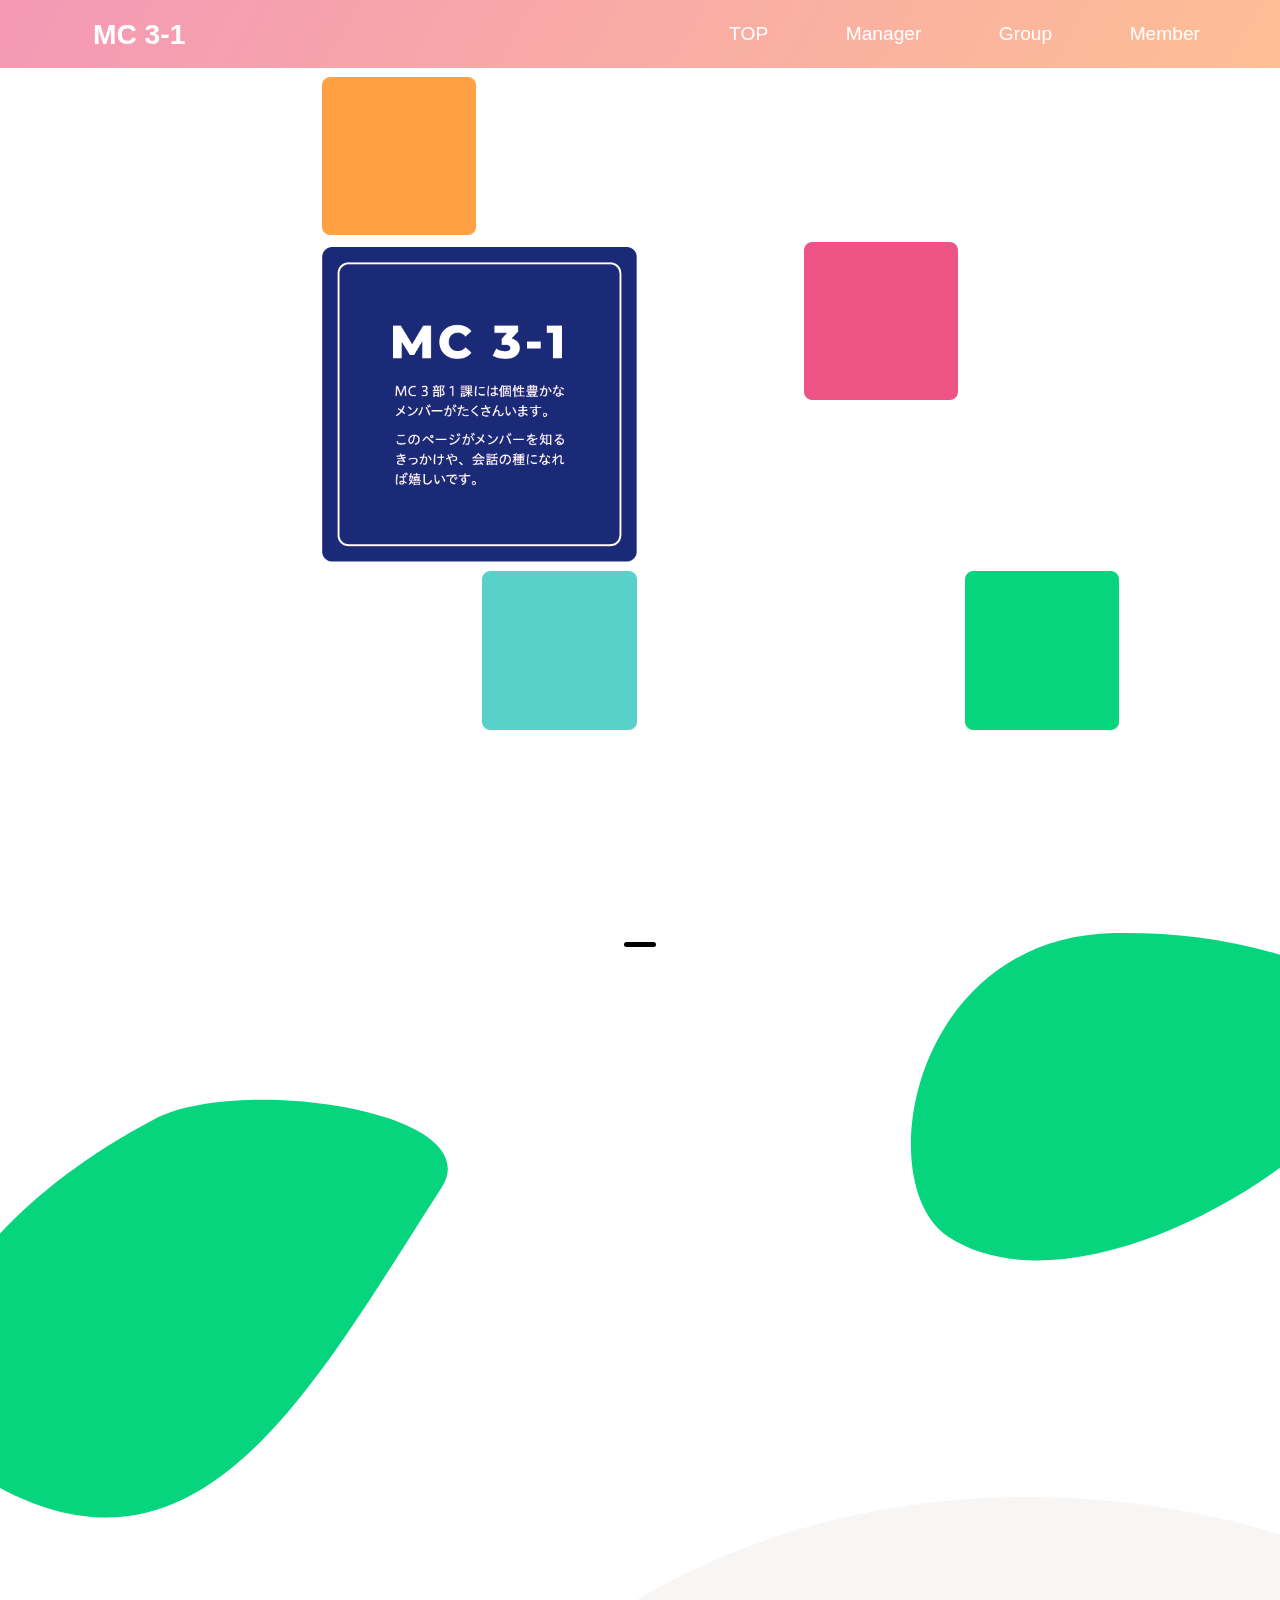
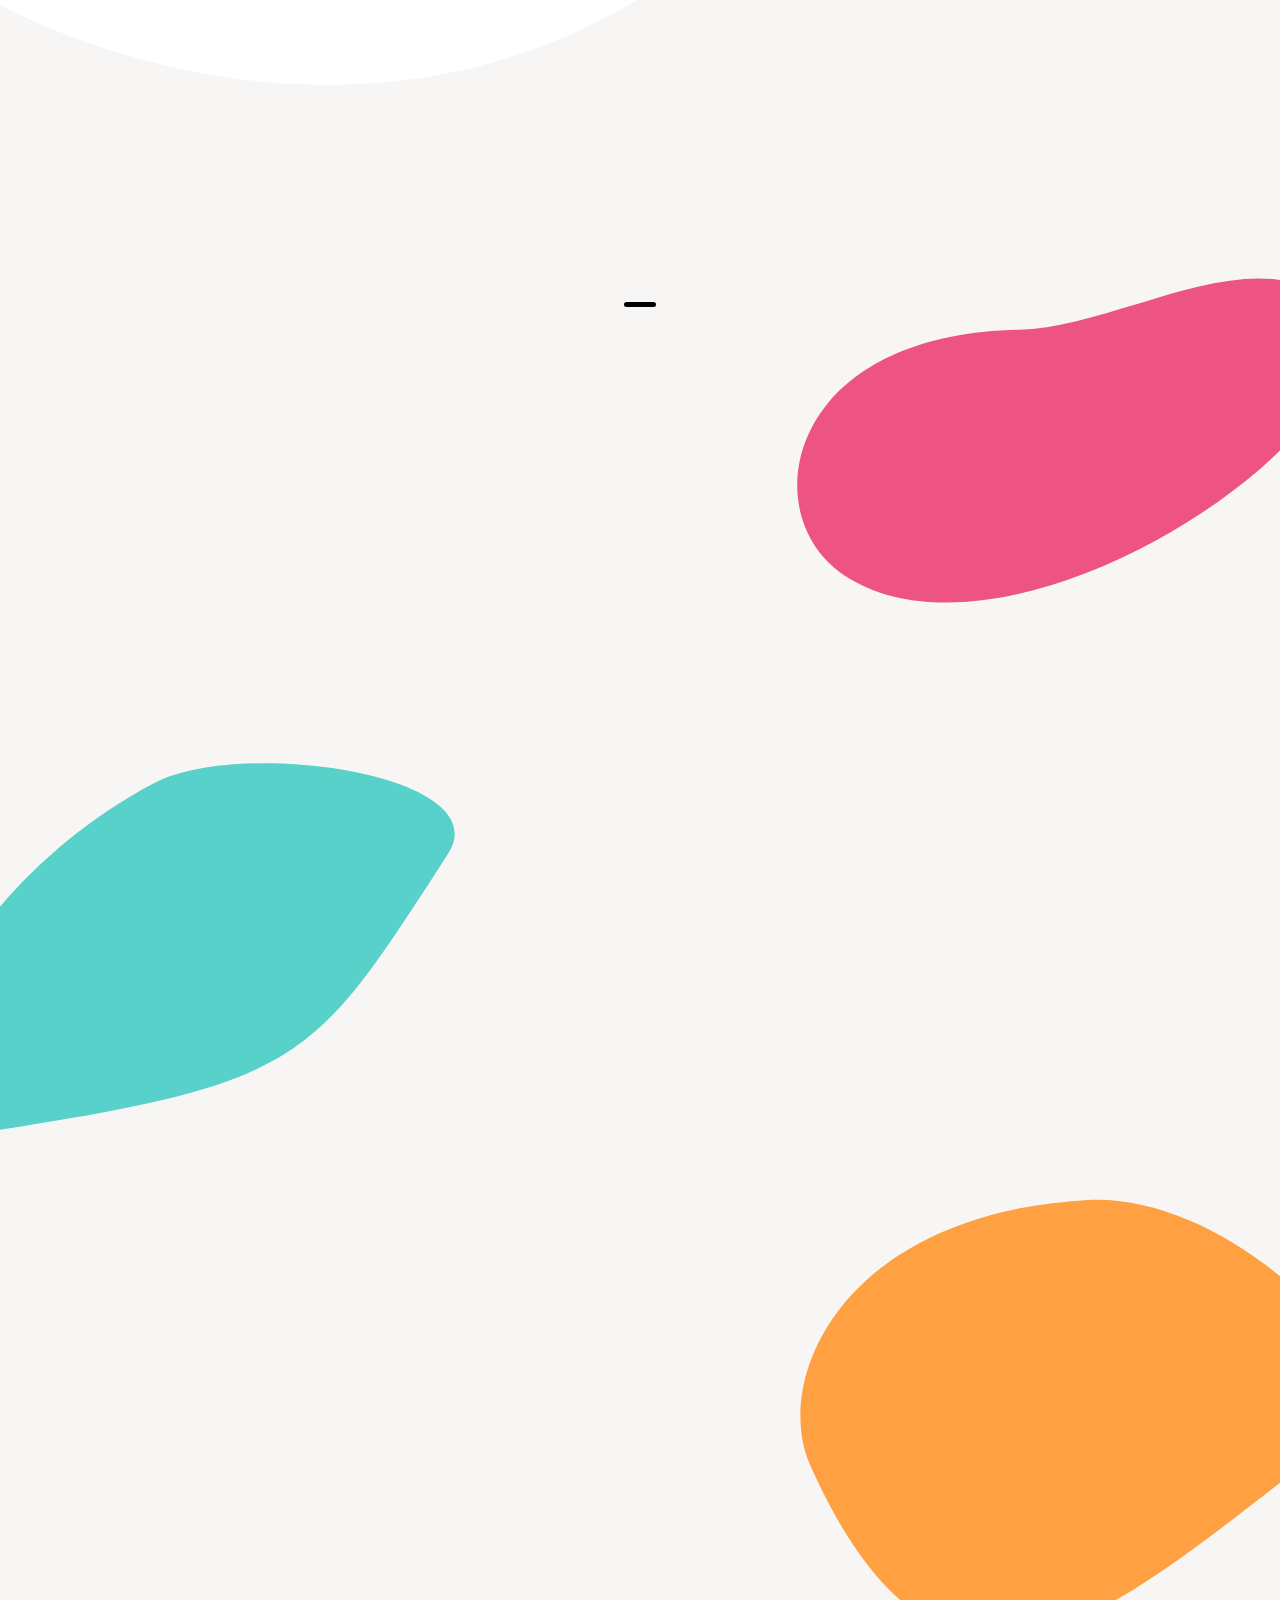
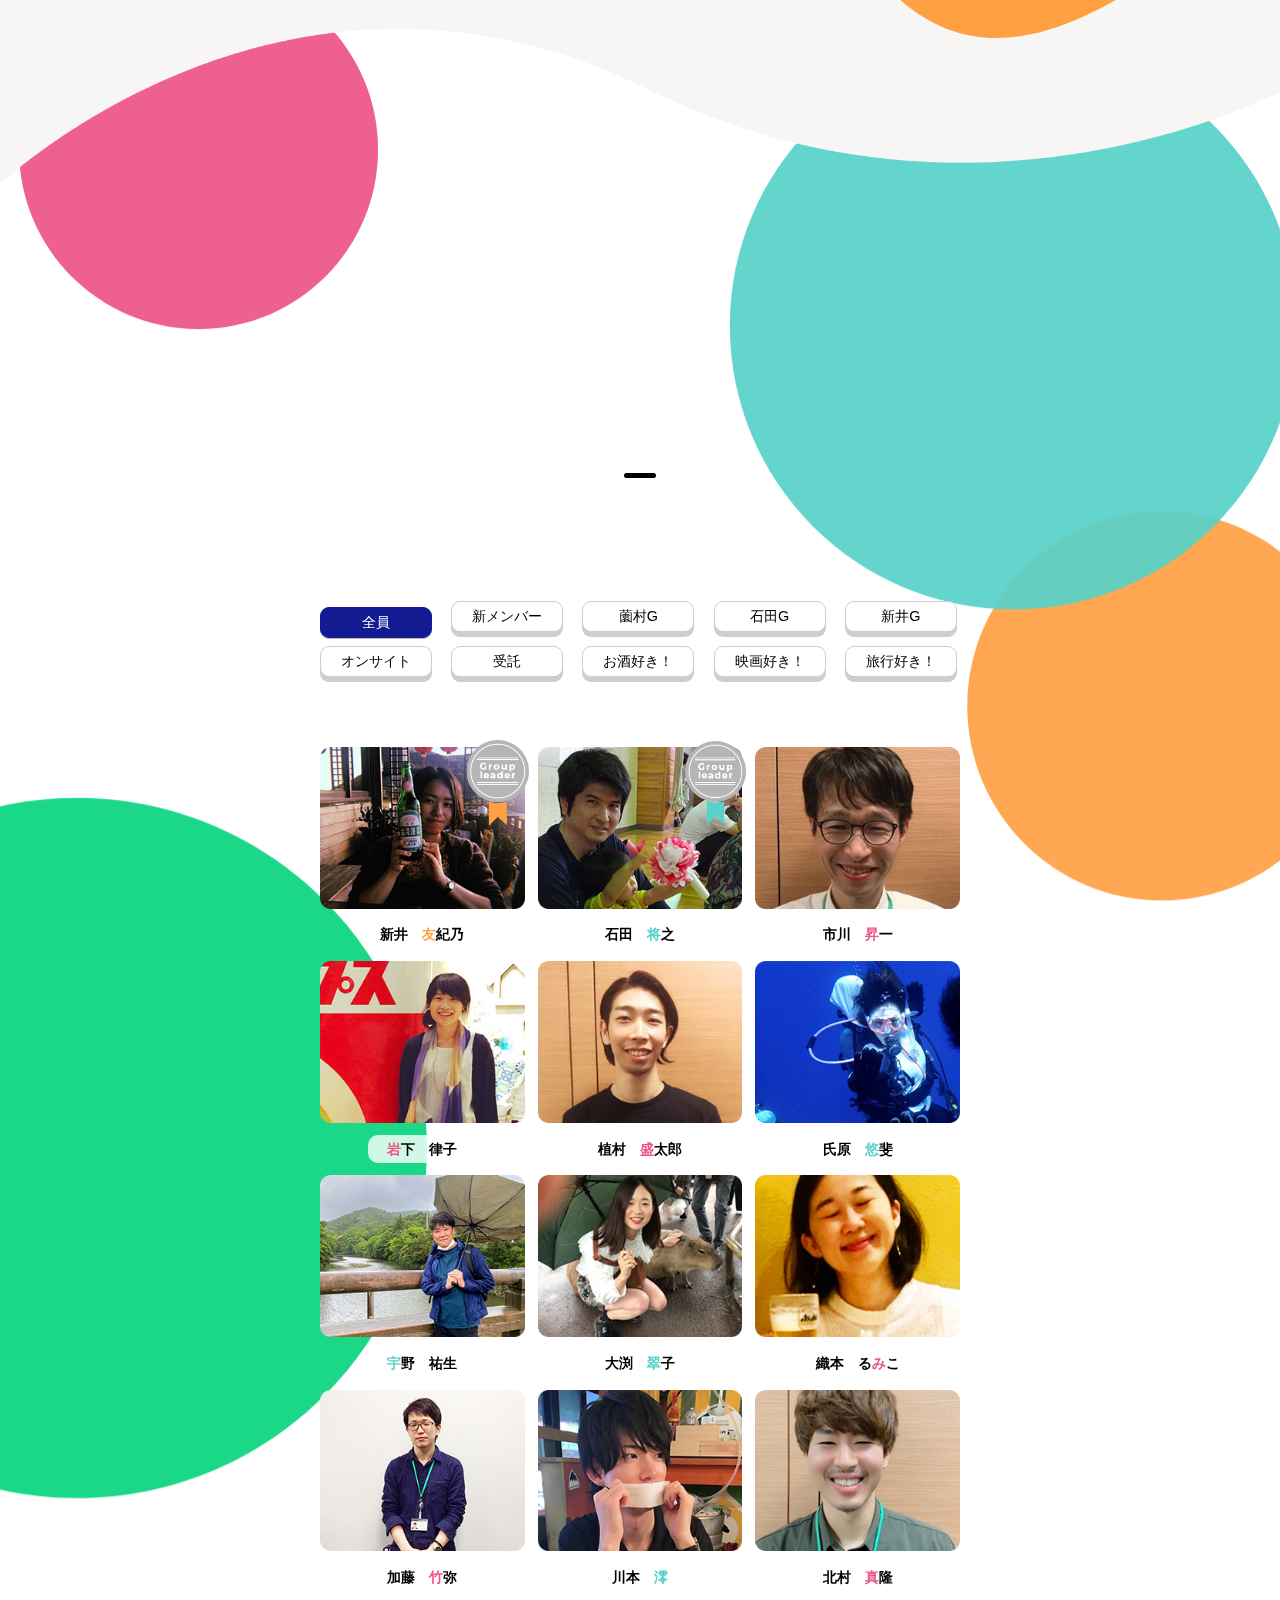
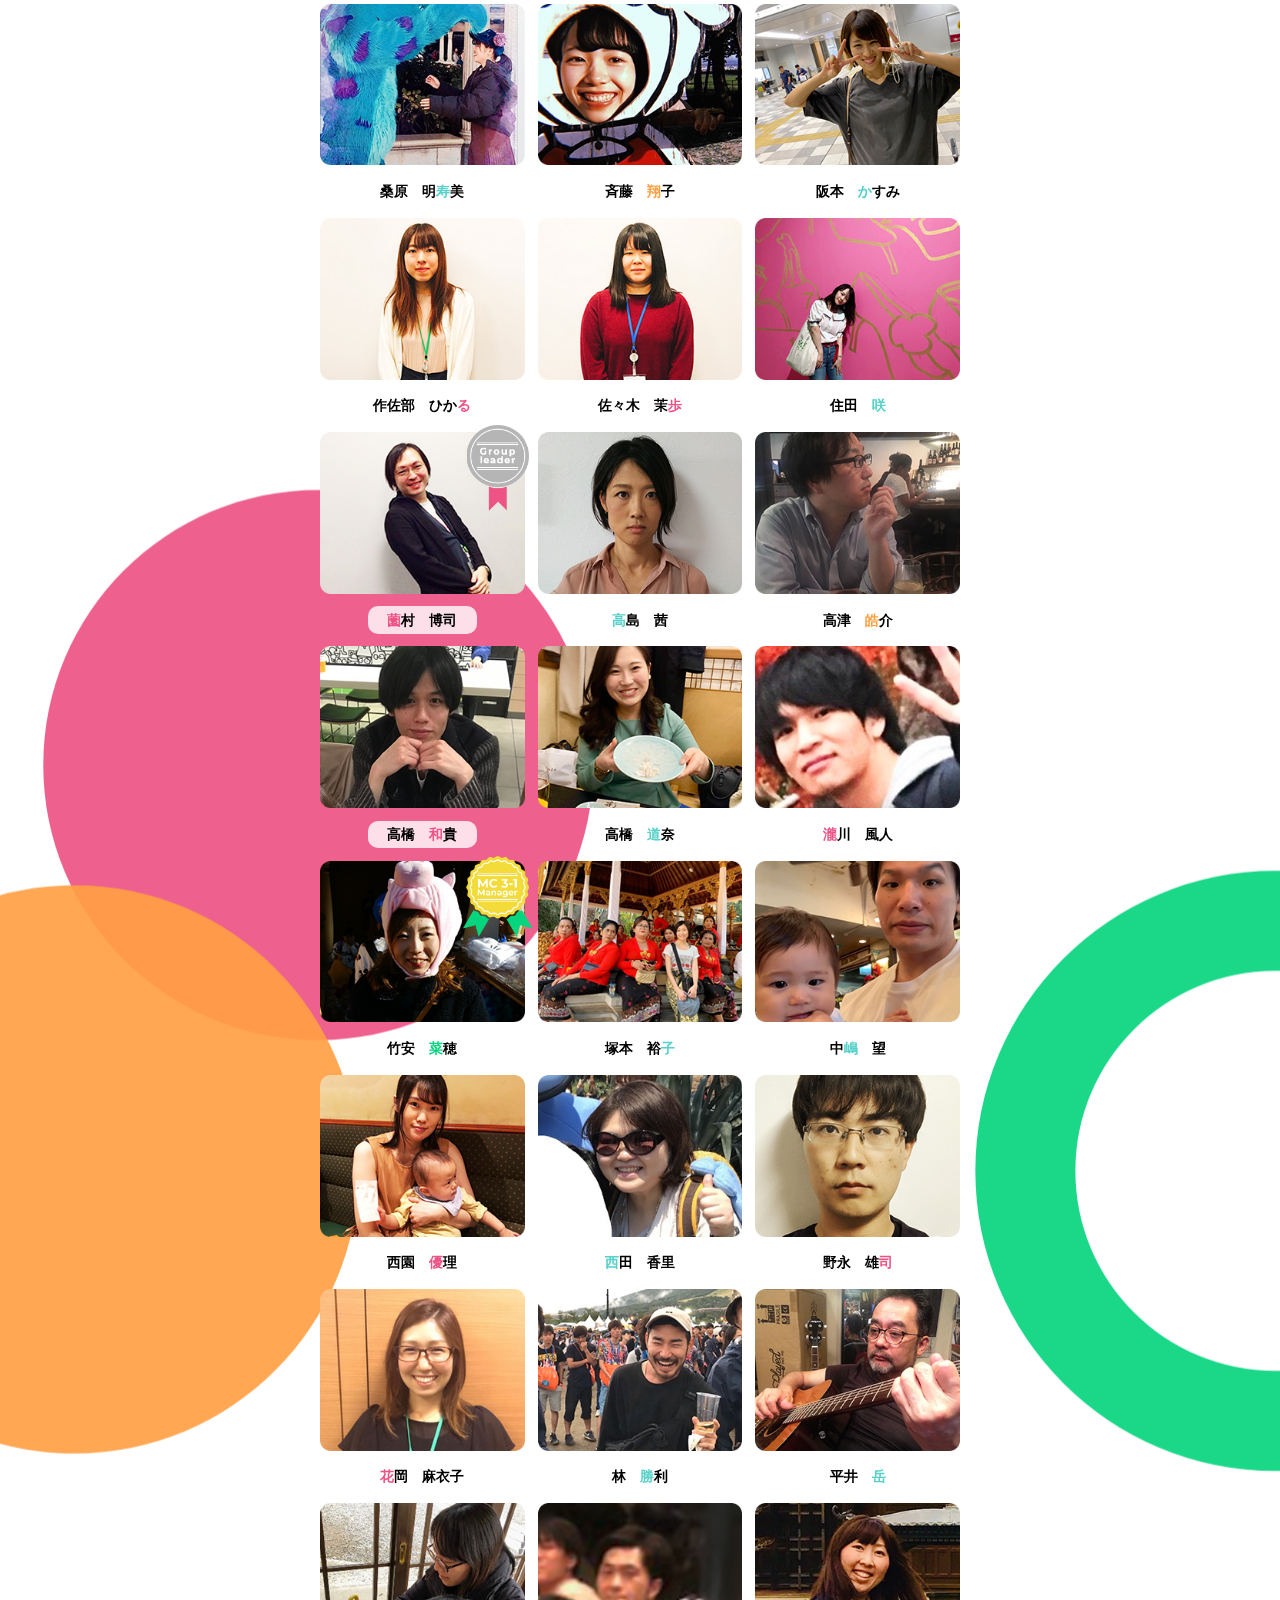
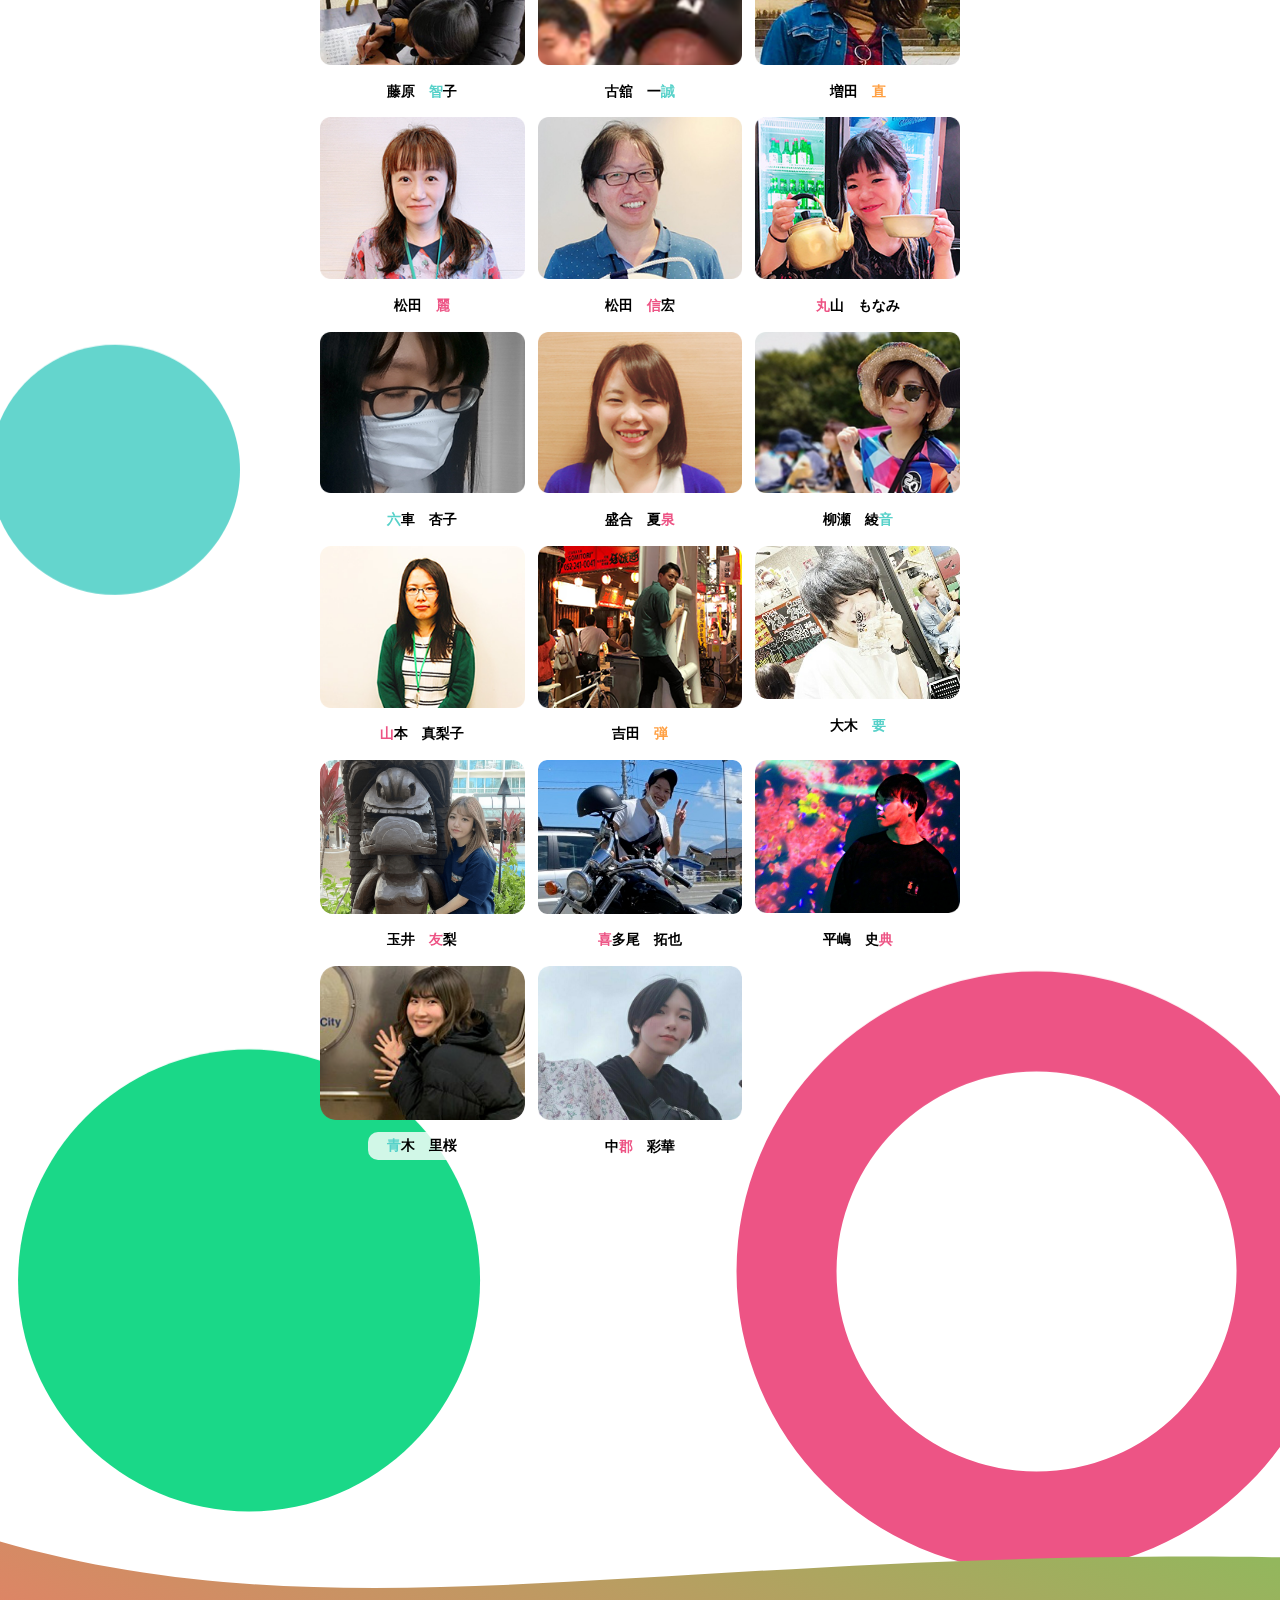
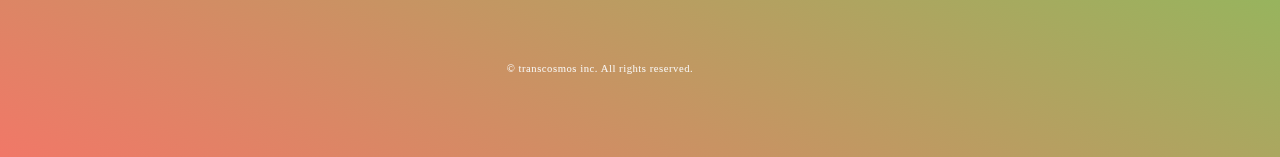
<file: index.html>
<!DOCTYPE html>
<html lang="jp">

<head>
	<meta charset="UTF-8">
	<meta name="viewport" content="width=device-width, initial-scale=1.0">
	<title>MC3部1課紹介サイト</title>
	<link rel="stylesheet" href="./css/reset.css">
	<link rel="stylesheet" href="./css/style.css">
	<link rel="stylesheet" href="./css/slick.css">
	<link rel="stylesheet" href="./css/slick-theme.css">
</head>

<body style="display: none;">
	<div class="wrap">
		<div class="headerArea">
			<div class="headerBlock">
				<p class="ttl01">MC 3-1</p>
				<ul class="navbar">
					<li><a href="#top">TOP</a></li>
					<li><a href="#manager">Manager</a></li>
					<li><a href="#group">Group</a></li>
					<li><a href="#member">Member</a></li>
				</ul>
			</div>
		</div>

		<div class="bannerArea" id="top">
			<div class="bannerBlock">
				<div class="randomize _1sFlip"><img src="./images/img_profile.gif" alt=""></div>
				<div class="randomize _2sFlip"><img src="./images/img_profile.gif" alt=""></div>
				<div class="_3sFlip"><img src="./images/49_mv.png" alt=""></div>
				<div class="randomize _4sFlip"><img src="./images/img_profile.gif" alt=""></div>
				<div class="randomize _5sFlip"><img src="./images/img_profile.gif" alt=""></div>
				<div class="randomize _6sFlip"><img src="./images/img_profile.gif" alt=""></div>
				<div class="img_lg01 randomize _8sFlip"><img src="./images/img_profile.gif" alt=""></div>
				<div class="randomize _2sFlip"><img src="./images/img_profile.gif" alt=""></div>
				<div class="randomize _3sFlip"><img src="./images/img_profile.gif" alt=""></div>
				<div class="img_lg02"><h1 class="_4sFlip imgProfile"><img src="./images/banner_mv.png" alt="MC3部1課には個性豊かなメンバーがたくさんいます。このページがメンバーを知るきっかけや、会話の種になれば嬉しいです。"></h1></div>
				<div class="randomize _6sFlip"><img src="./images/img_profile.gif" alt=""></div>
				<div class="_7sFlip" ><img src="./images/46_mv.png" alt=""></div>
				<div class=" img_lg03 randomize _3sFlip"><img src="./images/img_profile.gif" alt=""></div>
				<div class="randomize _7sFlip"><img src="./images/img_profile.gif" alt=""></div>
				<div class="randomize _8sFlip"><img src="./images/img_profile.gif" alt=""></div>
				<div class="randomize _9sFlip"><img src="./images/img_profile.gif" alt=""></div>
				<div class="randomize _10sFlip"><img src="./images/img_profile.gif" alt=""></div>
				<div class="randomize _6sFlip"><img src="./images/img_profile.gif" alt=""></div>
				<div class="_7sFlip"><img src="./images/48_mv.png" alt=""></div>
				<div class="randomize _8sFlip"><img src="./images/img_profile.gif" alt=""></div>
				<div class="randomize _9sFlip"><img src="./images/img_profile.gif" alt=""></div>
				<div class=""><img class="_10sFlip" src="./images/47_mv.png" alt=""></div>
				<div class="randomize _11sFlip"><img src="./images/img_profile.gif" alt=""></div>
			</div>
		</div> 
		<!-- <p id="test"></p> -->
		<div class="mainArea">
			<div class="section01">
				<div class="innerWrap animation-element sec01" id="manager">
					<h2 class="ttl02 splitTtl animation-element"><span class="_1s">M</span><span class="_2s">a</span><span class="_3s">n</span><span class="_4s">a</span><span class="_5s">g</span><span class="_6s">e</span><span class="_7s">r</span></h2>
					<p class="subHeader animation-element bounce-up _1s">MC3部1課を引っ張る課長</p>
					<div class="sec01Block clearFix">
						<div class="blobImage fl"></div>
						<div class="descBlock fl bounce-up _2s">
							<p class="ttl03"><span class="txt04">竹安 <span class="txtGreen">菜</span>穂 </span><span class="txt01">Naho Takeyasu</span></p>
							<p class="txt02">１課は、SMBC様・SMBC信託銀行様を担当します。<br>大規模PJも複数走りますのでオンサイト・受託ともに力を合わせて頑張っていきましょう。<br>自分の案件だけではなく、他案件や他社動向も把握して、提案できる人材になり、お客様から指名される人になりましょう！</p>
						</div>
					</div>
				</div>
				<svg viewBox="0 0 200 200" xmlns="http://www.w3.org/2000/svg" class="blob01">
					<path fill="#06d57e" d="M219.11,80.74c83.97-1.61,183.82,14.71,250.55,61.44C583.51,221.89,211.79,493.71,50.6,388.44 C-28.53,336.77,11.36,84.73,219.11,80.74z" transform="translate(75, -10), scale(0.4, 0.4)" />
				</svg>

				<svg viewBox="0 0 200 200" xmlns="http://www.w3.org/2000/svg" class="blob02">
					<path fill="#06d57e" d="M225.69,67.75c76.41-40.18,303.7-7.5,258.73,62.13C360.94,321.03,257.59,520.86,51.68,378.91 C-28.13,323.89,32.69,169.21,225.69,67.75z" transform="translate(-50, 0), scale(0.4, 0.4)" />
				</svg>
			</div>

			<div class="section02">
				<svg viewBox="0 0 200 200" xmlns="http://www.w3.org/2000/svg" class="blob03 animation-element">
					<path fill="#ed5485" d="M208.01,156.85c83.97-1.61,198.91-76.6,265.65-29.88C587.51,206.69,215.79,478.51,54.6,373.24 C-24.53,321.57,0.27,160.84,208.01,156.85z" transform="translate(60, -10), scale(0.4, 0.4)" />
				</svg>
				<svg viewBox="0 0 200 200" xmlns="http://www.w3.org/2000/svg" class="blob04 animation-element">
					<path fill="#57d1c9" d="M225.69,113.7c76.41-40.18,303.7-7.5,258.73,62.13C360.94,366.99,358.51,378.12,51.68,424.87 C-44.15,439.47,32.69,215.17,225.69,113.7z" transform="translate(-50, 0), scale(0.4, 0.4)" />
				</svg>
				<svg viewBox="0 0 200 200" xmlns="http://www.w3.org/2000/svg" class="blob05 animation-element">
					<path fill="#ffA043" d="M256.47,64.24C386.9,56.86,547.48,221.96,480.88,271.3C298.02,406.76,139.25,581.29,12.23,298.09 C-21.34,223.25,38.78,76.57,256.47,64.24z" transform="translate(110, 0), scale(0.4, 0.4)" />
				</svg>
				
				<div class="innerWrap" id="group">
					<h2 class="ttl02 splitTtl animation-element"><span class="_1s">G</span><span class="_2s">r</span><span class="_3s">o</span><span class="_4s">u</span><span class="_5s">p</span></h2>
					<p class="subHeader animation-element bounce-up _1s">MC3部1課を構成する3つのグループ</p>
					<div class="sec02Block">
						<div class="cardBlock flip-right _1s clearFix animation-element">
							<div class="cardDesc fl pr-30">
								<p class="cardTtl">薗村 <span class="txtPink">G</span>roup</p>
								<p class="cardTxt">三井住友銀行のオンサイトチームです。サイト運用、リリース、メルマガ配信、MAと多岐にわたりワンストップで運用しています。広報HP、インターネットバンキング、アプリ、その他もろもろ多数のタッチポイントで支援しています。みんな緑色が大好きです。</p>
							</div>
							<p class="cardImg fl"><img src="./images/sec02_img01.png" alt="薗村 Group"></p>
						</div>
						<div class="cardBlock flip-right _2s clearFix">
							<p class="cardImg fl pr-30"><img src="./images/sec02_img02.png" alt="薗村 Group"></p>
							<div class="cardDesc fl">
								<p class="cardTtl">石田 <span class="txtBlue">G</span>roup</p>
								<p class="cardTxt">SMBC信託銀行様案件ではオンサイトチームが中心となりサイト運用を担当しています。三井住友銀行様案件では主に広報リニューアル、NOREN DSなどの制作を請け負っています。</p>
							</div>
						</div>
						<div class="cardBlock animation-element _3s flip-right clearFix mb-0">
							<div class="cardDesc fl pr-30">
								<p class="cardTtl">新井 <span class="txtOrange">G</span>roup</p>
								<p class="cardTxt">三井住友銀行様のダイレクト更改案件を主に対応しています。チームワークが高いのがこのチームの長所で、時には真面目に、時には和気あいあいと、忙しいときでもメンバーみんなで助け合いながら前向きに業務に取り組んでいます。</p>
							</div>
							<p class="cardImg fl"><img src="./images/sec02_img03.png" alt="薗村 Group"></p>
						</div>
					</div>
				</div>
			</div>

			<div class="section03">
				<div id="circleBlob"></div>
				
				<div class="innerWrap" id="member">
					<h2 class="ttl02 splitTtl animation-element"><span class="_1s">M</span><span class="_2s">e</span><span class="_3s">m</span><span class="_4s">b</span><span class="_5s">e</span><span class="_6s">r</span></h2>
					<p class="subHeader animation-element bounce-up _1s">MC3部1課の個性あふれるメンバー</p>
					<div class="sec03Block">
						<div class="tabsBlock">
							<p class="btnSwitch fAll activeSwitch"><a href="#">全員</a></p>
							<p class="btnSwitch fGrp06"><a href="#">新メンバー</a></p>
							<p class="btnSwitch fGrp03"><a href="#">薗村G</a></p>
							<p class="btnSwitch fGrp04"><a href="#">石田G</a></p>
							<p class="btnSwitch fGrp05"><a href="#">新井G</a></p>
							<p class="btnSwitch fGrp01"><a href="#">オンサイト</a></p>
							<p class="btnSwitch fGrp02"><a href="#">受託</a></p>
							<p class="btnSwitch fGrp07"><a href="#">お酒好き！</a></p>
							<p class="btnSwitch fGrp08"><a href="#">映画好き！</a></p>
							<p class="btnSwitch fGrp09"><a href="#">旅行好き！</a></p>
						</div>
						<div class="membersArea">
							<div class="membersBlock group02 group05 group07 group08 group09">
								<div class="modal">
									<div class="modalBlock modalShow">
										<div class="membersImage groupLeader groupLeader01">
											<img src="./images/sec03_img01.png" alt="">
										</div>
										<div class="membersDesc">
											<p class="jpNames">新井　<span class="txtOrange">友</span>紀乃</p>
											<p class="enNames">Yukino Arai</p>
											<div class="descBlock">
												<p class="txt03">ニックネーム ： ユッキー</p>
												<p>いろんな人と仕事したいのでよろしくお願いします！</p>
											</div>
										</div>
									</div>
									<p class="btnBack"><a href="#"><img src="./images/icon_arrow.png" alt=""></a></p>
								</div>
							</div>
							<div class="membersBlock group02 group04 group09">
								<div class="modal">
									<div class="modalBlock modalShow">
										<div class="membersImage groupLeader groupLeader02">
											<img src="./images/sec03_img02.png" alt="">
										</div>
										<div class="membersDesc">
											<p class="jpNames">石田　<span class="txtBlue">将</span>之</p>
											<p class="enNames">Masayuki Ishida</p>
											<div class="descBlock">
												<p class="txt03">ニックネーム ： いしださん、いしだパパ</p>
												<p>今後もリモート継続ですが、みんなでがんばりましょう！保育園が閉鎖になりませんように！</p>
											</div>
										</div>
									</div>
									<p class="btnBack"><a href="#"><img src="./images/icon_arrow.png" alt=""></a></p>
								</div>
							</div>
							<div class="membersBlock group01 group03 group08 group09">
								<div class="modal">
									<div class="modalBlock">
										<div class="membersImage">
											<img src="./images/sec03_img03.png" alt="">
										</div>
										<div class="membersDesc">
											<p class="jpNames">市川　<span class="txtPink">昇</span>一</p>
											<p class="enNames">Shoichi Ichikawa</p>
											<div class="descBlock">
												<p class="txt03">ニックネーム ： いちかわさん</p>
												<p>エンドユーザーの視点に立脚した既視感や安心感のあるデザインを心がけています。イメージの解釈は環境や個人の経験に依存しますので、活発な意見交換をもって普遍性のある安定した品質のデザインを実現するよう努力してまいります。</p>
											</div>
										</div>
									</div>
									<p class="btnBack"><a href="#"><img src="./images/icon_arrow.png" alt=""></a></p>
								</div>
							</div>
							<div class="membersBlock group01 group03 group09">
								<div class="modal">
									<div class="modalBlock">
										<div class="membersImage">
											<img src="./images/sec03_img04.png" alt="">
										</div>
										<div class="membersDesc">
											<p class="jpNames"><span class="txtPink">岩</span>下　律子</p>
											<p class="enNames">Ritsuko Iwashita</p>
											<div class="descBlock">
												<p class="txt03">ニックネーム ： りっちゃん</p>
												<p>お客様のご要望に寄り添いつつ、ユーザー目線のアウトプットを目指します。</p>
											</div>
										</div>
									</div>
									<p class="btnBack"><a href="#"><img src="./images/icon_arrow.png" alt=""></a></p>
								</div>
							</div>
							<div class="membersBlock group01 group03">
								<div class="modal">
									<div class="modalBlock">
										<div class="membersImage">
											<img src="./images/sec03_img05.png" alt="植村　盛太郎">
										</div>
										<div class="membersDesc">
											<p class="jpNames">植村　<span class="txtPink">盛</span>太郎</p>
											<p class="enNames">Seitaro Uemura</p>
											<div class="descBlock">
												<p class="txt03">ニックネーム ： もりたろう</p>
												<p>オンサイト制作・KARTEと受託の3チーム兼務として、施策の相乗効果や運用を視野に入れた働きが出来ればと思っています。</p>
											</div>
										</div>
									</div>
									<p class="btnBack"><a href="#"><img src="./images/icon_arrow.png" alt=""></a></p>
								</div>
							</div>
							<div class="membersBlock group01 group04 group08 group09">
								<div class="modal">
									<div class="modalBlock">
										<div class="membersImage">
											<img src="./images/sec03_img06.png" alt="氏原　悠斐">
										</div>
										<div class="membersDesc">
											<p class="jpNames">氏原　<span class="txtBlue">悠</span>斐</p>
											<p class="enNames">Yui Ujihara</p>
											<div class="descBlock">
												<p class="txt03">ニックネーム ： 「うじはら」or「うじ」</p>
												<p>まだまだ未熟ですが1課の一員になれるよう精一杯頑張ります。</p>
											</div>
										</div>
									</div>
									<p class="btnBack"><a href="#"><img src="./images/icon_arrow.png" alt=""></a></p>
								</div>
							</div>
							<div class="membersBlock group02 group04 group06 group07">
								<div class="modal">
									<div class="modalBlock">
										<div class="membersImage">
											<img src="./images/sec03_img07.png" alt="宇野　祐生">
										</div>
										<div class="membersDesc">
											<p class="jpNames"><span class="txtBlue">宇</span>野　祐生</p>
											<p class="enNames">Yusei Uno</p>
											<div class="descBlock">
												<p class="txt03">ニックネーム ： 友人からはうのっち、うのちゃん、宇野氏と呼ばれることが多いです。</p>
												<p>7月入社しました。テレワークでの業務に早く慣れ貢献したいです。</p>
											</div>
										</div>
									</div>
									<p class="btnBack"><a href="#"><img src="./images/icon_arrow.png" alt=""></a></p>
								</div>
							</div>
							<div class="membersBlock group01 group04">
								<div class="modal">
									<div class="modalBlock">
										<div class="membersImage">
											<img src="./images/sec03_img08.png" alt="大渕　翠子">
										</div>
										<div class="membersDesc">
											<p class="jpNames">大渕　<span class="txtBlue">翠</span>子</p>
											<p class="enNames">Midoriko Oobuchi</p>
											<div class="descBlock">
												<p class="txt03">ニックネーム ： ミドゥークー伯爵</p>
												<p>SEOのマスター・ヨーダになりたいです！</p>
											</div>
										</div>
									</div>
									<p class="btnBack"><a href="#"><img src="./images/icon_arrow.png" alt=""></a></p>
								</div>
							</div>
							<div class="membersBlock group01 group03 group07 group09">
								<div class="modal">
									<div class="modalBlock">
										<div class="membersImage">
											<img src="./images/sec03_img09.png" alt="織本　るみこ">
										</div>
										<div class="membersDesc">
											<p class="jpNames">織本　る<span class="txtPink">み</span>こ</p>
											<p class="enNames">Rumiko Orimoto</p>
											<div class="descBlock">
												<p class="txt03">ニックネーム ： おりちゃん</p>
												<p>三井住友銀行は全国のTCIクリエイターが活躍しています。TCI×メガバンクのFintech。創り応えは格別です！</p>
											</div>
										</div>
									</div>
									<p class="btnBack"><a href="#"><img src="./images/icon_arrow.png" alt=""></a></p>
								</div>
							</div>
							<div class="membersBlock group01 group03 group09">
								<div class="modal">
									<div class="modalBlock">
										<div class="membersImage">
											<img src="./images/sec03_img10.png" alt="加藤　竹弥">
										</div>
										<div class="membersDesc">
											<p class="jpNames">加藤　<span class="txtPink">竹</span>弥</p>
											<p class="enNames">Takeya Kato</p>
											<div class="descBlock">
												<p class="txt03">ニックネーム ： かとちん</p>
												<p>チーム全体の業務拡大を目標に、自身の成長を止めることなく積極的に案件に取り組んでいきます。</p>
											</div>
										</div>
									</div>
									<p class="btnBack"><a href="#"><img src="./images/icon_arrow.png" alt=""></a></p>
								</div>
							</div>
							<div class="membersBlock group02 group04 group06">
								<div class="modal">
									<div class="modalBlock">
										<div class="membersImage">
											<img src="./images/sec03_img12.png" alt="川本　澪">
										</div>
										<div class="membersDesc">
											<p class="jpNames">川本　<span class="txtBlue">澪</span></p>
											<p class="enNames">Ryo Kawamoto</p>
											<div class="descBlock">
												<p class="txt03">ニックネーム ： お好きにお呼びください。以前は川ちゃんと呼ばれることもありました。</p>
												<p>至らない点もあるかと存じますが、認識齟齬は無いよう進めていければと思います。<br>何卒宜しくお願い致します。</p>
											</div>
										</div>
									</div>
									<p class="btnBack"><a href="#"><img src="./images/icon_arrow.png" alt=""></a></p>
								</div>
							</div>
							<div class="membersBlock group01 group03 group07 group08 group09">
								<div class="modal">
									<div class="modalBlock">
										<div class="membersImage">
											<img src="./images/sec03_img13.png" alt="北村　真隆">
										</div>
										<div class="membersDesc">
											<p class="jpNames">北村　<span class="txtPink">真</span>隆</p>
											<p class="enNames">Masataka Kitamura</p>
											<div class="descBlock">
												<p class="txt03">ニックネーム ： きたむー</p>
												<p>誰にとって良いものなのかを明確にしながら、良いものを作りたい</p>
											</div>
										</div>
									</div>
									<p class="btnBack"><a href="#"><img src="./images/icon_arrow.png" alt=""></a></p>
								</div>
							</div>
							<div class="membersBlock group01 group04 group08">
								<div class="modal">
									<div class="modalBlock">
										<div class="membersImage">
											<img src="./images/sec03_img14.png" alt="桑原　明寿美">
										</div>
										<div class="membersDesc">
											<p class="jpNames">桑原　明<span class="txtBlue">寿</span>美</p>
											<p class="enNames">Asumi Kuwahara</p>
											<div class="descBlock">
												<p class="txt03">ニックネーム ： 桑原さん</p>
												<p>4月から1課に異動してきました。よろしくお願いします。</p>
											</div>
										</div>
									</div>
									<p class="btnBack"><a href="#"><img src="./images/icon_arrow.png" alt=""></a></p>
								</div>
							</div>
							<div class="membersBlock group02 group05 group08 group09">
								<div class="modal">
									<div class="modalBlock">
										<div class="membersImage">
											<img src="./images/sec03_img15.png" alt="斉藤　翔子">
										</div>
										<div class="membersDesc">
											<p class="jpNames">斉藤　<span class="txtOrange">翔</span>子</p>
											<p class="enNames">Shoko Saito</p>
											<div class="descBlock">
												<p class="txt03">ニックネーム ： しょこたん</p>
												<p>何事にも挑戦し、対応できる業務を増やせるよう頑張ります！</p>
											</div>
										</div>
									</div>
									<p class="btnBack"><a href="#"><img src="./images/icon_arrow.png" alt=""></a></p>
								</div>
							</div>
							<div class="membersBlock group02 group04 group06 group07 group08 group09">
								<div class="modal">
									<div class="modalBlock">
										<div class="membersImage">
											<img src="./images/sec03_img16.png" alt="阪本　かすみ">
										</div>
										<div class="membersDesc">
											<p class="jpNames">阪本　<span class="txtBlue">か</span>すみ</p>
											<p class="enNames">Kasumi Sakamoto</p>
											<div class="descBlock">
												<p class="txt03">ニックネーム ： 前部署では かすみちゃん、かすみん が多かった気がします。</p>
												<p>スムーズに案件が進むようできることを増やしながら対応していきたいです。</p>
											</div>
										</div>
									</div>
									<p class="btnBack"><a href="#"><img src="./images/icon_arrow.png" alt=""></a></p>
								</div>
							</div>
							<div class="membersBlock group01 group03 group08 group09">
								<div class="modal">
									<div class="modalBlock">
										<div class="membersImage">
											<img src="./images/sec03_img17.png" alt="作佐部　ひかる">
										</div>
										<div class="membersDesc">
											<p class="jpNames">作佐部　ひか<span class="txtPink">る</span></p>
											<p class="enNames">Hikaru Sakusabe</p>
											<div class="descBlock">
												<p class="txt03">ニックネーム ： 作佐部ちゃん</p>
												<p>毎日コツコツ積み重ね、楽しく頑張っています！</p>
											</div>
										</div>
									</div>
									<p class="btnBack"><a href="#"><img src="./images/icon_arrow.png" alt=""></a></p>
								</div>
							</div>
							<div class="membersBlock group01 group03 group09">
								<div class="modal">
									<div class="modalBlock">
										<div class="membersImage">
											<img src="./images/sec03_img18.png" alt="佐々木　茉歩">
										</div>
										<div class="membersDesc">
											<p class="jpNames">佐々木　茉<span class="txtPink">歩</span></p>
											<p class="enNames">Maho Sasaki</p>
											<div class="descBlock">
												<p class="txt03">ニックネーム ： ささき</p>
												<p>KARTEでいろいろな施策対応していけるようにスキルアップしていきます。</p>
											</div>
										</div>
									</div>
									<p class="btnBack"><a href="#"><img src="./images/icon_arrow.png" alt=""></a></p>
								</div>
							</div>
							<div class="membersBlock group02 group04 group09">
								<div class="modal">
									<div class="modalBlock">
										<div class="membersImage">
											<img src="./images/sec03_img19.png" alt="住田　咲">
										</div>
										<div class="membersDesc">
											<p class="jpNames">住田　<span class="txtBlue">咲</span></p>
											<p class="enNames">Saki Sumida</p>
											<div class="descBlock">
												<p class="txt03">ニックネーム ： すみちゃん、咲ちゃんなどお好きに呼んでください！</p>
												<p>多方面からお客さまのご要望に応えられるよう、努力します！</p>
											</div>
										</div>
									</div>
									<p class="btnBack"><a href="#"><img src="./images/icon_arrow.png" alt=""></a></p>
								</div>
							</div>
							<div class="membersBlock group01 group03 group07">
								<div class="modal">
									<div class="modalBlock">
										<div class="membersImage groupLeader groupLeader03">
											<img src="./images/sec03_img20.png" alt="薗村　博司">
										</div>
										<div class="membersDesc">
											<p class="jpNames"><span class="txtPink">薗</span>村　博司</p>
											<p class="enNames">Hiroshi Sonomura</p>
											<div class="descBlock">
												<p class="txt03">ニックネーム ： そのむー</p>
												<p>SMBCオンサイトのチームリーダーを務めています。受託案件もサポートしてます。課の中で一番みなさんと仕事をする機会が多いのでお手柔らかにお願いします。</p>
											</div>
										</div>
									</div>
									<p class="btnBack"><a href="#"><img src="./images/icon_arrow.png" alt=""></a></p>
								</div>
							</div>
							<div class="membersBlock group01 group04 group07">
								<div class="modal">
									<div class="modalBlock">
										<div class="membersImage">
											<img src="./images/sec03_img21.png" alt="高島　茜">
										</div>
										<div class="membersDesc">
											<p class="jpNames"><span class="txtBlue">高</span>島　茜</p>
											<p class="enNames">Akane Takashima</p>
											<div class="descBlock">
												<p class="txt03">ニックネーム ： たかしまさん</p>
												<p>今期の目標はクライアントサイトのデザインガイドライン改修です。</p>
											</div>
										</div>
									</div>
									<p class="btnBack"><a href="#"><img src="./images/icon_arrow.png" alt=""></a></p>
								</div>
							</div>
							<div class="membersBlock group02 group07 group05">
								<div class="modal">
									<div class="modalBlock">
										<div class="membersImage">
											<img src="./images/sec03_img22.png" alt="高津　皓介">
										</div>
										<div class="membersDesc">
											<p class="jpNames">高津　<span class="txtOrange">皓</span>介</p>
											<p class="enNames">Kosuke Takatsu</p>
											<div class="descBlock">
												<p class="txt03">ニックネーム ： どんさん（呼んでもらえるならぜひ！）</p>
												<p>在宅勤務で5kg痩せました！健康的に頑張ります！</p>
											</div>
										</div>
									</div>
									<p class="btnBack"><a href="#"><img src="./images/icon_arrow.png" alt=""></a></p>
								</div>
							</div>
							<div class="membersBlock group01 group03 group06 group07">
								<div class="modal">
									<div class="modalBlock">
										<div class="membersImage">
											<img src="./images/sec03_img23.png" alt="高橋　和貴">
										</div>
										<div class="membersDesc">
											<p class="jpNames">高橋　<span class="txtPink">和</span>貴</p>
											<p class="enNames">Kazuki Takahashi</p>
											<div class="descBlock">
												<p class="txt03">ニックネーム ： 特になし</p>
												<p>初オンサイトなので早く業務に慣れて役立てるように頑張ります。</p>
											</div>
										</div>
									</div>
									<p class="btnBack"><a href="#"><img src="./images/icon_arrow.png" alt=""></a></p>
								</div>
							</div>
							<div class="membersBlock group02 group04 group06 group07 group08 group09">
								<div class="modal">
									<div class="modalBlock">
										<div class="membersImage">
											<img src="./images/sec03_img24.png" alt="高橋　道奈">
										</div>
										<div class="membersDesc">
											<p class="jpNames">高橋　<span class="txtBlue">道</span>奈</p>
											<p class="enNames">Michina Takahashi</p>
											<div class="descBlock">
												<p class="txt03">ニックネーム ： みちなさん、みちな、みっちーな、ミッチー</p>
												<p>リニューアル成功に向け、力になりたいと思っております！</p>
											</div>
										</div>
									</div>
									<p class="btnBack"><a href="#"><img src="./images/icon_arrow.png" alt=""></a></p>
								</div>
							</div>
							<div class="membersBlock group01 group03 group07 group09">
								<div class="modal">
									<div class="modalBlock">
										<div class="membersImage">
											<img src="./images/sec03_img25.png" alt="瀧川　風人">
										</div>
										<div class="membersDesc">
											<p class="jpNames"><span class="txtPink">瀧</span>川　風人</p>
											<p class="enNames">Kazato Takikawa</p>
											<div class="descBlock">
												<p class="txt03">ニックネーム ： たっきー</p>
												<p>SalesforceMarketingCloudとKARTEの運用をメインで対応をしています。興味がある方おりましたら連絡をください！よろしくお願いいたします。</p>
											</div>
										</div>
									</div>
									<p class="btnBack"><a href="#"><img src="./images/icon_arrow.png" alt=""></a></p>
								</div>
							</div>
							<div class="membersBlock group07">
								<div class="modal">
									<div class="modalBlock">
										<div class="membersImage manager">
											<img src="./images/sec03_img26.png" alt="竹安　菜穂">
										</div>
										<div class="membersDesc">
											<p class="jpNames">竹安　<span class="txtGreen">菜</span>穂</p>
											<p class="enNames">Naho Takeyasu</p>
											<div class="descBlock">
												<p class="txt03">ニックネーム ： なぽちん</p>
												<p>皆さんの業務の幅が広がるようにサポートしていきたいです！</p>
											</div>
										</div>
									</div>
									<p class="btnBack"><a href="#"><img src="./images/icon_arrow.png" alt=""></a></p>
								</div>
							</div>
							<div class="membersBlock group02 group04 group06 group07 group08 group09">
								<div class="modal">
									<div class="modalBlock">
										<div class="membersImage">
											<img src="./images/sec03_img27.png" alt="塚本　裕子">
										</div>
										<div class="membersDesc">
											<p class="jpNames">塚本　裕<span class="txtBlue">子</span></p>
											<p class="enNames">Hiroko Tsukamoto</p>
											<div class="descBlock">
												<p class="txt03">ニックネーム ： お好きな呼びかたでどうぞ</p>
												<p>たくさん相談しながら、楽しく進行します！よろしくお願いします</p>
											</div>
										</div>
									</div>
									<p class="btnBack"><a href="#"><img src="./images/icon_arrow.png" alt=""></a></p>
								</div>
							</div>
							<div class="membersBlock group02 group04 group06 group07 group08">
								<div class="modal">
									<div class="modalBlock">
										<div class="membersImage">
											<img src="./images/sec03_img28.png" alt="中嶋　望">
										</div>
										<div class="membersDesc">
											<p class="jpNames">中<span class="txtBlue">嶋</span>　望</p>
											<p class="enNames">Nozomi Nakajima</p>
											<div class="descBlock">
												<p class="txt03">ニックネーム ： なかじ</p>
												<p>「SMBCリニューアルをやり切る」を目標に、みなさんのお力添えできるように頑張ります！</p>
											</div>
										</div>
									</div>
									<p class="btnBack"><a href="#"><img src="./images/icon_arrow.png" alt=""></a></p>
								</div>
							</div>
							<div class="membersBlock group01 group03 group07 group09">
								<div class="modal">
									<div class="modalBlock">
										<div class="membersImage">
											<img src="./images/sec03_img29.png" alt="西園　優理">
										</div>
										<div class="membersDesc">
											<p class="jpNames">西園　<span class="txtPink">優</span>理</p>
											<p class="enNames">Yuri Nishizono</p>
											<div class="descBlock">
												<p class="txt03">ニックネーム ： にっしー</p>
												<p>安心安全の運用を目指して、迅速かつ正確に対応いたします！</p>
											</div>
										</div>
									</div>
									<p class="btnBack"><a href="#"><img src="./images/icon_arrow.png" alt=""></a></p>
								</div>
							</div>
							<div class="membersBlock group01 group04 group08">
								<div class="modal">
									<div class="modalBlock">
										<div class="membersImage">
											<img src="./images/sec03_img30.png" alt="西田　香里">
										</div>
										<div class="membersDesc">
											<p class="jpNames"><span class="txtBlue">西</span>田　香里</p>
											<p class="enNames">Kaori Nishida</p>
											<div class="descBlock">
												<p class="txt03">ニックネーム ： にしだー</p>
												<p>京都出身で関西弁です。給付金でキックボードを買おうかと検索する日々。</p>
											</div>
										</div>
									</div>
									<p class="btnBack"><a href="#"><img src="./images/icon_arrow.png" alt=""></a></p>
								</div>
							</div>
							<div class="membersBlock group01 group03 group07 group08 group09">
								<div class="modal">
									<div class="modalBlock">
										<div class="membersImage">
											<img src="./images/sec03_img31.png" alt="野永　雄司">
										</div>
										<div class="membersDesc">
											<p class="jpNames">野永　雄<span class="txtPink">司</span></p>
											<p class="enNames">Yuji Nonaga</p>
											<div class="descBlock">
												<p class="txt03">ニックネーム ： のなが</p>
												<p>社内外でデジタルマーケティングの知識をつけ、仕事で貢献できるようがんばります。よろしくお願いします。</p>
											</div>
										</div>
									</div>
									<p class="btnBack"><a href="#"><img src="./images/icon_arrow.png" alt=""></a></p>
								</div>
							</div>
							<div class="membersBlock group01 group03 group07 group09">
								<div class="modal">
									<div class="modalBlock">
										<div class="membersImage">
											<img src="./images/sec03_img32.png" alt="花岡　麻衣子">
										</div>
										<div class="membersDesc">
											<p class="jpNames"><span class="txtPink">花</span>岡　麻衣子</p>
											<p class="enNames">Maiko Hanaoka</p>
											<div class="descBlock">
												<p class="txt03">ニックネーム ： 花ちゃん</p>
												<p>チームワークを大切にして、円滑な配信を行います。新しいことにもどんどんチャレンジしていきます！</p>
											</div>
										</div>
									</div>
									<p class="btnBack"><a href="#"><img src="./images/icon_arrow.png" alt=""></a></p>
								</div>
							</div>
							<div class="membersBlock group01 group03 group07 group08 group09">
								<div class="modal">
									<div class="modalBlock">
										<div class="membersImage">
											<img src="./images/sec03_img33.png" alt="林　勝利">
										</div>
										<div class="membersDesc">
											<p class="jpNames">林　<span class="txtBlue">勝</span>利</p>
											<p class="enNames">Katsutoshi Hayashi</p>
											<div class="descBlock">
												<p class="txt03">ニックネーム ： しょーり（入社時から決まってましたｗ）</p>
												<p>オンサイト業務に一刻も早く慣れ、お客様との信頼関係を築いていけるよう頑張ります！</p>
											</div>
										</div>
									</div>
									<p class="btnBack"><a href="#"><img src="./images/icon_arrow.png" alt=""></a></p>
								</div>
							</div>
							<div class="membersBlock group02 group04 group07 group08">
								<div class="modal">
									<div class="modalBlock">
										<div class="membersImage">
											<img src="./images/sec03_img34.png" alt="平井　岳">
										</div>
										<div class="membersDesc">
											<p class="jpNames">平井　<span class="txtBlue">岳</span></p>
											<p class="enNames">Takashi Hirai</p>
											<div class="descBlock">
												<p class="txt03">ニックネーム ： 無いです.....。</p>
												<p>今期も部をまたいで、オンサイトメンバのお役に立つようがんばります～。<br>わからないことはまず質問ください。</p>
											</div>
										</div>
									</div>
									<p class="btnBack"><a href="#"><img src="./images/icon_arrow.png" alt=""></a></p>
								</div>
							</div>
							<div class="membersBlock group01 group04 group07 group09">
								<div class="modal">
									<div class="modalBlock">
										<div class="membersImage">
											<img src="./images/sec03_img35.png" alt="藤原　智子">
										</div>
										<div class="membersDesc">
											<p class="jpNames">藤原　<span class="txtBlue">智</span>子</p>
											<p class="enNames">Tomoko Fujiwara</p>
											<div class="descBlock">
												<p class="txt03">ニックネーム ： ふじわらさん</p>
												<p>今期はPDCAのフロー策定、運用業務の整理・改善を行います。</p>
											</div>
										</div>
									</div>
									<p class="btnBack"><a href="#"><img src="./images/icon_arrow.png" alt=""></a></p>
								</div>
							</div>
							<div class="membersBlock group02 group04 group08 group09">
								<div class="modal">
									<div class="modalBlock">
										<div class="membersImage">
											<img src="./images/sec03_img36.png" alt="古舘　一誠">
										</div>
										<div class="membersDesc">
											<p class="jpNames">古舘　一<span class="txtBlue">誠</span></p>
											<p class="enNames">Kazushige Furudate</p>
											<div class="descBlock">
												<p class="txt03">ニックネーム ： 前の会社ではふるだてさん、だてさん、だってぃー、かずさん　とかで呼ばれてました。</p>
												<p>認識齟齬がないようメンバとコミュニケーションしつつ案件を進めたい</p>
											</div>
										</div>
									</div>
									<p class="btnBack"><a href="#"><img src="./images/icon_arrow.png" alt=""></a></p>
								</div>
							</div>
							<div class="membersBlock group02 group05 group07">
								<div class="modal">
									<div class="modalBlock">
										<div class="membersImage">
											<img src="./images/sec03_img37.png" alt="増田　直">
										</div>
										<div class="membersDesc">
											<p class="jpNames">増田　<span class="txtOrange">直</span></p>
											<p class="enNames">Nao Masuda</p>
											<div class="descBlock">
												<p class="txt03">ニックネーム ： なんでも大丈夫です！</p>
												<p>目標はポジティブに挑戦すること☆　気軽に声をかけてください！</p>
											</div>
										</div>
									</div>
									<p class="btnBack"><a href="#"><img src="./images/icon_arrow.png" alt=""></a></p>
								</div>
							</div>
							<div class="membersBlock group01 group03 group09">
								<div class="modal">
									<div class="modalBlock">
										<div class="membersImage">
											<img src="./images/sec03_img38.png" alt="松田　麗">
										</div>
										<div class="membersDesc">
											<p class="jpNames">松田　<span class="txtPink">麗</span></p>
											<p class="enNames">Urara Matsuda</p>
											<div class="descBlock">
												<p class="txt03">ニックネーム ： うららさん</p>
												<p>オンサイトではお客さまと近くお仕事できるところが楽しいと思っています。なかなかお会いする機会がありませんが、どうぞよろしくお願いします。</p>
											</div>
										</div>
									</div>
									<p class="btnBack"><a href="#"><img src="./images/icon_arrow.png" alt=""></a></p>
								</div>
							</div>
							<div class="membersBlock group02 group08 group03 group09">
								<div class="modal">
									<div class="modalBlock">
										<div class="membersImage">
											<img src="./images/sec03_img39.png" alt="松田　信宏">
										</div>
										<div class="membersDesc">
											<p class="jpNames">松田　<span class="txtPink">信</span>宏</p>
											<p class="enNames">Nobuhiro Matsuda</p>
											<div class="descBlock">
												<p class="txt03">ニックネーム ： のぶさん</p>
												<p>新しい時代のデザイン体験＆最新クリエイティブをお客様に提供できるよう様々な方面から検証しつつ、最高品質のデザイン価値を皆様と一緒に作っていけるよう、精進してまいりたいと思います。宜しくお願い致します。</p>
											</div>
										</div>
									</div>
									<p class="btnBack"><a href="#"><img src="./images/icon_arrow.png" alt=""></a></p>
								</div>
							</div>
							<div class="membersBlock group01 group03">
								<div class="modal">
									<div class="modalBlock">
										<div class="membersImage">
											<img src="./images/sec03_img40.png" alt="丸山　もなみ">
										</div>
										<div class="membersDesc">
											<p class="jpNames"><span class="txtPink">丸</span>山　もなみ</p>
											<p class="enNames">Monami Maruyama</p>
											<div class="descBlock">
												<p class="txt03">ニックネーム ： まるちゃん</p>
												<p>コミュニケーションを大切にし、お客様のご要望に最善策でご提案できるよう頑張ります！</p>
											</div>
										</div>
									</div>
									<p class="btnBack"><a href="#"><img src="./images/icon_arrow.png" alt=""></a></p>
								</div>
							</div>
							<div class="membersBlock group01 group04">
								<div class="modal">
									<div class="modalBlock">
										<div class="membersImage">
											<img src="./images/sec03_img42.png" alt="六車　杏子">
										</div>
										<div class="membersDesc">
											<p class="jpNames"><span class="txtBlue">六</span>車　杏子</p>
											<p class="enNames">Kyoko Muguruma</p>
											<div class="descBlock">
												<p class="txt03">ニックネーム ： なし</p>
												<p>今期の目標は健康な生活</p>
											</div>
										</div>
									</div>
									<p class="btnBack"><a href="#"><img src="./images/icon_arrow.png" alt=""></a></p>
								</div>
							</div>
							<div class="membersBlock group01 group03 group07 group08 group09">
								<div class="modal">
									<div class="modalBlock">
										<div class="membersImage">
											<img src="./images/sec03_img43.png" alt="盛合　夏泉">
										</div>
										<div class="membersDesc">
											<p class="jpNames">盛合　夏<span class="txtPink">泉</span></p>
											<p class="enNames">Natsumi Moriai</p>
											<div class="descBlock">
												<p class="txt03">ニックネーム ： 盛合ちゃん</p>
												<p>SMBCオンサイト配属となり、7月で2年目となりました。今期はHP運用業務と制作業務を両立していけるよう頑張ります！</p>
											</div>
										</div>
									</div>
									<p class="btnBack"><a href="#"><img src="./images/icon_arrow.png" alt=""></a></p>
								</div>
							</div>
							<div class="membersBlock group01 group04 group07 group08 group09">
								<div class="modal">
									<div class="modalBlock">
										<div class="membersImage">
											<img src="./images/sec03_img44.png" alt="柳瀬　綾音">
										</div>
										<div class="membersDesc">
											<p class="jpNames">柳瀬　綾<span class="txtBlue">音</span></p>
											<p class="enNames">Ayane Yanase</p>
											<div class="descBlock">
												<p class="txt03">ニックネーム ： 「やなせ」と呼ばれることが多いです。</p>
												<p>直接お会いできる機会は少ないですが、よろしくお願いします。</p>
											</div>
										</div>
									</div>
									<p class="btnBack"><a href="#"><img src="./images/icon_arrow.png" alt=""></a></p>
								</div>
							</div>
							<div class="membersBlock group01 group03 group08">
								<div class="modal">
									<div class="modalBlock">
										<div class="membersImage">
											<img src="./images/sec03_img45.png" alt="山本　真梨子">
										</div>
										<div class="membersDesc">
											<p class="jpNames"><span class="txtPink">山</span>本　真梨子</p>
											<p class="enNames">Mariko Yamamoto</p>
											<div class="descBlock">
												<p class="txt03">ニックネーム ： やまもっちゃん</p>
												<p>丁寧でありながらもスピード感を持って作業をしています。</p>
											</div>
										</div>
									</div>
									<p class="btnBack"><a href="#"><img src="./images/icon_arrow.png" alt=""></a></p>
								</div>
							</div>
							<div class="membersBlock group02 group05 group07 group08 group09">
								<div class="modal">
									<div class="modalBlock">
										<div class="membersImage">
											<img src="./images/sec03_img46.png" alt="吉田　弾">
										</div>
										<div class="membersDesc">
											<p class="jpNames">吉田　<span class="txtOrange">弾</span></p>
											<p class="enNames">Dan Yoshida</p>
											<div class="descBlock">
												<p class="txt03">ニックネーム ： ダン</p>
												<p>ジムに通わないで体を作る！！</p>
											</div>
										</div>
									</div>
									<p class="btnBack"><a href="#"><img src="./images/icon_arrow.png" alt=""></a></p>
								</div>
                            </div>
                            <div class="membersBlock group02 group04 group06 group07">
								<div class="modal">
									<div class="modalBlock">
										<div class="membersImage">
											<img src="./images/sec03_img47.png" alt="大木　要">
										</div>
										<div class="membersDesc">
											<p class="jpNames">大木　<span class="txtBlue">要</span></p>
											<p class="enNames">Kaname Ooki</p>
											<div class="descBlock">
												<p class="txt03">ニックネーム ： かなめん</p>
												<p>地道にできる事を増やしていこうと思います！宜しくお願いします！</p>
											</div>
										</div>
									</div>
									<p class="btnBack"><a href="#"><img src="./images/icon_arrow.png" alt=""></a></p>
								</div>
                            </div>
                            <div class="membersBlock group01 group03 group06 group09">
                                <div class="modal">
                                    <div class="modalBlock">
                                        <div class="membersImage">
                                            <img src="./images/sec03_img48.png" alt="玉井　友梨">
                                        </div>  
                                        <div class="membersDesc">
                                            <p class="jpNames">玉井　<span class="txtPink">友</span>梨</p>
                                            <p class="enNames">Yuri Tamai</p>
                                            <div class="descBlock">
                                                <p class="txt03">ニックネーム ： たまゆり</p>
                                                <p>ひとつずつコツコツできることを増やして、貢献していければと思っております。</p>
                                            </div>
                                        </div>
                                    </div>
                                    <p class="btnBack"><a href="#"><img src="./images/icon_arrow.png" alt=""></a></p>
                                </div>
                            </div>
                            <div class="membersBlock group01 group03 group06 group07">
								<div class="modal">
									<div class="modalBlock">
										<div class="membersImage">
											<img src="./images/sec03_img49.png" alt="喜多尾　拓也">
										</div>
										<div class="membersDesc">
											<p class="jpNames"><span class="txtPink">喜</span>多尾　拓也</p>
											<p class="enNames">Takuya Kitao</p>
											<div class="descBlock">
												<p class="txt03">ニックネーム ： 特になし</p>
												<p>初めてのオンサイトですが、早く業務を覚えて頑張ります！</p>
											</div>
										</div>
									</div>
									<p class="btnBack"><a href="#"><img src="./images/icon_arrow.png" alt=""></a></p>
								</div>
                            </div>
                            <div class="membersBlock group01 group03 group06 group09">
								<div class="modal">
									<div class="modalBlock">
										<div class="membersImage">
											<img src="./images/sec03_img50.png" alt="平嶋　史典">
										</div>
										<div class="membersDesc">
											<p class="jpNames">平嶋　史<span class="txtPink">典</span></p>
											<p class="enNames">Fuminori Hirashima</p>
											<div class="descBlock">
												<p class="txt03">ニックネーム ： ひらし</p>
												<p>肩幅が広いです。はやく皆さんのお力になれるよう、めきめきと知識を身に付けていければと思います。よろしくお願いします。</p>
											</div>
										</div>
									</div>
									<p class="btnBack"><a href="#"><img src="./images/icon_arrow.png" alt=""></a></p>
								</div>
                            </div>
                            <div class="membersBlock group02 group04 group06 group09">
								<div class="modal">
									<div class="modalBlock">
										<div class="membersImage">
											<img src="./images/sec03_img51.png" alt="青木　里桜">
										</div>
										<div class="membersDesc">
											<p class="jpNames"><span class="txtBlue">青</span>木　里桜</p>
											<p class="enNames">Rio Aoki</p>
											<div class="descBlock">
												<p class="txt03">ニックネーム ： 青木ちゃん、りおぴん</p>
												<p>まずは目の前の課題をしっかり丁寧にこなしていきたいと思います。よろしくお願いいたします！</p>
											</div>
										</div>
									</div>
									<p class="btnBack"><a href="#"><img src="./images/icon_arrow.png" alt=""></a></p>
								</div>
                            </div>
                            <div class="membersBlock group01 group03 group06 group09">
								<div class="modal">
									<div class="modalBlock">
										<div class="membersImage">
											<img src="./images/sec03_img52.png" alt="中郡　彩華">
										</div>
										<div class="membersDesc">
											<p class="jpNames">中<span class="txtPink">郡</span>　彩華</p>
											<p class="enNames">Sayaka Chugun</p>
											<div class="descBlock">
												<p class="txt03">ニックネーム ： ちゅーぐん</p>
												<p>自分から知識を増やしていきたいと思います。よろしくお願いします！</p>
											</div>
										</div>
									</div>
									<p class="btnBack"><a href="#"><img src="./images/icon_arrow.png" alt=""></a></p>
								</div>
                            </div>
						</div>
					</div>
				</div>
			</div>
		</div>

		<!-- Wave SVG ANIMATION -->
		<svg class="footerArea" fill="none" xmlns="http://www.w3.org/2000/svg" viewBox="0 0 1440 320">
			<linearGradient id="linear-gradient" y1="1" x2="1" y2="0.645">
				<stop offset="0%" stop-color="lightblue">
					<animate attributeName="stop-color" values="#ed5485; #ffa043; #06d57e; #57d1c9; #121b91; #121b91; #121b91; #121b91; #57d1c9; #06d57e; #ffa043; #ed5485; #ed5485" dur="30s" repeatCount="indefinite"></animate>
				</stop>
				<stop offset="0.942849" stop-color="lightblue">
					<animate attributeName="stop-color" values="#ffa043; #06d57e; #57d1c9; #121b91; #ed5485; #ed5485; #ed5485; #ed5485; #06d57e; #ffa043; #ed5485; #ffa043; #ffa043" dur="30s" repeatCount="indefinite"></animate>
				</stop>
			</linearGradient>
			<path class="cls-2" d="M0 67 C 273,183 822,-40 1920.00,106 V 359 H 0  V 67 Z">
				<animate repeatCount="indefinite" attributeName="d" dur="15s" attributeType="XML"
					values=" M0 77  C 473,283 822,-40 1920,116  V 359  H 0  V 67 Z; M0 77  C 473,-40 1222,283 1920,136 V 359 H 0  V 67 Z; M0 77 C 973,260 1722,-53 1920,120 V 359 H 0 V 67 Z; M0 77 C 473,283 822,-40 1920,116 V 359 H 0 V 67 Z">
				</animate>
			</path>
			<text transform="translate(-150,0)" id="_transcosmos_inc._All_rights_reserved." data-name="© transcosmos inc. All rights reserved." class="cls-3">
				<tspan x="50%" y="70%">© transcosmos inc. All rights reserved.</tspan>
			</text>
		</svg>

		<div class="modal_overlay"></div>
	</div>
	
	
	<script src="/js/jquery-3.5.1.min.js"></script>
	<script src="/js/script.js"></script>
	<script src="/js/circleBlob.js"></script>
	<script src="/js/script.js"></script>
</body>

</html>
</file>
<file: css/style.css>
body {
	font-family: "ヒラギノ角ゴ ProN W3", "HiraKakuProN-W3", "ヒラギノ角ゴ Pro W3", "HiraKakuPro-W3", "メイリオ", Meiryo, "ＭＳ Ｐゴシック", "MS Pgothic", "Osaka", "Hiragino UD Sans Std", sans-serif;
	line-height: 1.6;
}
* {
	outline: none;
}
.wrap,
.modalBlock img,
.btnBack img {
	width: 100%;
}
.innerWrap {
	position: relative;
	margin: 0 auto;
	padding: 0 20px;
	width: 50vw;
}
.clearFix {
	overflow: hidden;
}
.fl {
	float: left;
}
.fr {
	float: right;
}
.txtGreen {
	color: #06d57e;
}
.txtPink {
	color: #Ed5485;
}
.txtBlue {
	color: #57d1c9;
}
.txtOrange {
	color: #ffa043;
}
svg {
	display: block;
}
/*bounce up ANIMATION for the subject*/
.bounce-up {
	opacity: 0;
	-moz-transform: translate3d(0px, 200px, 0px);
	-webkit-transform: translate3d(0px, 200px, 0px);
	-o-transform: translate(0px, 200px);
	-ms-transform: translate(0px, 200px);
	transform: translate3d(0px, 200px, 0px);
	-webkit-backface-visibility: hidden;
	-moz-backface-visibility: hidden;
	backface-visibility: hidden;
}
.in-view {
	opacity: 1;
	-moz-transform: translate3d(0px, 0px, 0px);
	-webkit-transform: translate3d(0px, 0px, 0px);
	-o-transform: translate(0px, 0px);
	-ms-transform: translate(0px, 0px);
	transform: translate3d(0px, 0px, 0px);
}
.bounce-up._1s {
	-moz-transition: all 700ms ease-out;
	-webkit-transition: all 700ms ease-out;
	-o-transition: all 700ms ease-out;
	transition: all 700ms ease-out;
}
.bounce-up._2s {
	-moz-transition: all 1s ease-out;
	-webkit-transition: all 1s ease-out;
	-o-transition: all 1s ease-out;
	transition: all 1s ease-out;
}
/* ANIMATION for Image Blob */
.blobImage {
	width: 48%;
	height: 25vw;
    margin-right: 2.5%;
	opacity: 0;
	border-radius: 32% 68% 49% 51% / 68% 72% 28% 32%;
	background: url(/images/sec01_img01.jpg) center no-repeat;
	background-size: cover;
	transition: all 1s;
	animation: morph 15s cubic-bezier(0.12, 0, 0.39, 0) infinite;
}
@keyframes morph {
	0% {
		border-radius:  32% 68% 49% 51% / 68% 72% 28% 32%;
	}
	25% {
		border-radius: 25% 75% 41% 59% / 75% 41% 59% 25%;
	}
	50% {
		border-radius:  36% 64% 71% 29% / 57% 40% 60% 43%;
	}
	75% {
		border-radius: 58% 42% 60% 40% / 52% 49% 51% 48%;
	}	
	100% {
		border-radius:  32% 68% 49% 51% / 68% 72% 28% 32%;
	}
}
/* ANIMATION for Blob 01 */
.blob01 {
	position: absolute;
	top: 0;
	right: 0;
	width: 50%;
	height: 89%;
}
.entryBlob01 path {
	animation: entryBlob01 30s ease-in-out;
}
@keyframes entryBlob01 {
	0% {
		transform: translate(75px, 100px) scale(0);
	}
	5% {
		transform: translate(75px, -10px) scale(0.4, 0.4);
	}
}
.blobs01 path {
	animation: blobs01 60s ease-in-out infinite;
}
@keyframes blobs01 {
	0% {
		d: path("M219.11,80.74c83.97-1.61,183.82,14.71,250.55,61.44C583.51,221.89,211.79,493.71,50.6,388.44 C-28.53,336.77,11.36,84.73,219.11,80.74z");
	}
	25% {
		d: path("M152.46,140.31c136.02-24.76,100.15-48.65,224.43-41.27c206.96,12.29-28.81,354.73-245.59,349.25 C36.82,445.9-51.97,177.52,152.46,140.31z");
	}
	50% {
		d: path("M219.11,80.74c83.97-1.61,183.82,14.71,250.55,61.44C583.51,221.89,211.79,493.71,50.6,388.44 C-28.53,336.77,11.36,84.73,219.11,80.74z");
	}
	75% {
		d: path("M452.41,150.19c64.68,75.5-76.58,103.92-175.26,239C166.12,541.16,64.03,407.25,55.13,224.51 C49.34,105.4,292.4-36.59,452.41,150.19z");
	}
	100% {
		d: path("M219.11,80.74c83.97-1.61,183.82,14.71,250.55,61.44C583.51,221.89,211.79,493.71,50.6,388.44 C-28.53,336.77,11.36,84.73,219.11,80.74z");
	}
}
/* ANIMATION for Blob 02 */
.blob02 {
	position: absolute;
	top: 30%;
    left: 0;
    width: 50%;
    height: 100%;
}
.entryBlob02 path {
	animation: entryBlob02 30s ease-in-out;
}
@keyframes entryBlob02 {
	0% {
		transform: translate(50px, 100px) scale(0);
	}
	5% {
		transform: translate(-50px, 0) scale(0.4, 0.4);
	}
}
.blobs02 path {
	animation: blobs02 60s ease-in-out infinite;
}
@keyframes blobs02 {
	0% {
		d: path("M225.69,67.75c76.41-40.18,303.7-7.5,258.73,62.13C360.94,321.03,257.59,520.86,51.68,378.91 C-28.13,323.89,32.69,169.21,225.69,67.75z");
	}
	25% {
		d: path("M96.56,223.88C264.7,138.1,253.21,112.18,368.44,65.03c191.88-78.51,110.79,290.89-93.58,363.41 C63.88,503.3-88.52,318.31,96.56,223.88z");
	}
	50% {
		d: path("M225.69,67.75c76.41-40.18,303.7-7.5,258.73,62.13C360.94,321.03,257.59,520.86,51.68,378.91 C-28.13,323.89,32.69,169.21,225.69,67.75z");
	}
	75% {
		d: path("M471.17,84.08c73.15,67.32-38.51,123.27-108.93,291.84c-78.68,188.33-433.17,7.66-321.36-137.15 C160.2,84.24,369.18-9.78,471.17,84.08z");
	}
	100% {
		d: path("M225.69,67.75c76.41-40.18,303.7-7.5,258.73,62.13C360.94,321.03,257.59,520.86,51.68,378.91 C-28.13,323.89,32.69,169.21,225.69,67.75z");
	}
}
/* ANIMATION for Blob 03 */
.blob03 {
	position: absolute;
	top: 15%;
	right: 0;
	width: 60%;
	height: 30%;
}
.entryBlob03 path {
	animation: entryBlob03 30s ease-in-out;
}
@keyframes entryBlob03 {
	0% {
		transform: translate(100px, 100px) scale(0);
	}
	5% {
		transform: translate(60px, -10px) scale(0.4, 0.4);
	}
}
.blobs03 path {
	animation: blob03 60s ease-in-out infinite;
}
@keyframes blob03 {
	0% {
		d: path("M208.01,156.85c83.97-1.61,198.91-76.6,265.65-29.88C587.51,206.69,215.79,478.51,54.6,373.24 C-24.53,321.57,0.27,160.84,208.01,156.85z");
	}
	25% {
		d: path("M119.48,214.71C256.79,198.6,268.34,77.34,391.89,92.57c205.77,25.35-51.18,352.2-267.18,333.02 C30.57,417.23-86.88,238.92,119.48,214.71z");
	}
	75% {
		d: path("M96.56,223.88C264.7,138.1,253.21,112.18,368.44,65.03c191.88-78.51,110.79,290.89-93.58,363.41 C63.88,503.3-88.52,318.31,96.56,223.88z");
	}
	100% {
		d: path("M208.01,156.85c83.97-1.61,198.91-76.6,265.65-29.88C587.51,206.69,215.79,478.51,54.6,373.24 C-24.53,321.57,0.27,160.84,208.01,156.85z");
	}
}
/* ANIMATION for Blob 04 */
.blob04 {
	position: absolute;
	top: 40%;
	left: 0;
	width: 50.6%;
	height: 30%;
}
.entryBlob04 path {
	animation: entryBlob04 30s ease-in-out;
}
@keyframes entryBlob04 {
	0% {
		transform: translate(50px, 100px) scale(0);
	}
	5% {
		transform: translate(-50px, 0) scale(0.4, 0.4);
	}
}
.blobs04 path {
	animation: blobs04 60s ease-in-out infinite;
}
@keyframes blobs04 {
	0% {
		d: path("M225.69,113.7c76.41-40.18,303.7-7.5,258.73,62.13C360.94,366.99,358.51,378.12,51.68,424.87 C-44.15,439.47,32.69,215.17,225.69,113.7z");
	}
	25% {
		d: path("M225.69,67.75c76.41-40.18,303.7-7.5,258.73,62.13C360.94,321.03,257.59,520.86,51.68,378.91 C-28.13,323.89,32.69,169.21,225.69,67.75z");
	}
	75% {
		d: path("M219.11,80.74c83.97-1.61,183.82,14.71,250.55,61.44C583.51,221.89,211.79,493.71,50.6,388.44 C-28.53,336.77,11.36,84.73,219.11,80.74z");
	}
	100% {
		d: path("M225.69,113.7c76.41-40.18,303.7-7.5,258.73,62.13C360.94,366.99,358.51,378.12,51.68,424.87 C-44.15,439.47,32.69,215.17,225.69,113.7z");
	}
}
/* ANIMATION for Blob 05 */
.blob05 {
	position: absolute;
	top: 65%;
	right: 0;
	width: 80%;
	height: 30%;
}
.entryBlob05 path {
	animation: entryBlob05 30s ease-in-out;
}
@keyframes entryBlob05 {
	0% {
		transform: translate(200px, 100px) scale(0);
	}
	5% {
		transform: translate(110px, 0) scale(0.4, 0.4);
	}
}
.blobs05 path {
	animation: blob05 100s ease-in-out infinite;
}
@keyframes blob05 {
	0% {
		d: path("M256.47,64.24C386.9,56.86,547.48,221.96,480.88,271.3C298.02,406.76,139.25,581.29,12.23,298.09 C-21.34,223.25,38.78,76.57,256.47,64.24z");
	}
	10% {
		d: path("M219.11,80.74c83.97-1.61,183.82,14.71,250.55,61.44C583.51,221.89,211.79,493.71,50.6,388.44 C-28.53,336.77,11.36,84.73,219.11,80.74z");
	}
	25% {
		d: path("M45.12,293C33.61,99.95,69.47,30.72,248.91,46.68c234.24,20.83,314.06,344.93,75.98,379.36 C76.02,462.04,57.7,503.99,45.12,293z");
	}
	50% {
		d: path("M219.11,80.74c83.97-1.61,183.82,14.71,250.55,61.44C583.51,221.89,211.79,493.71,50.6,388.44 C-28.53,336.77,11.36,84.73,219.11,80.74z");
	}
	75% {
		d: path("M364.2,87.53c77.49,62.29,199.24,202.7,44.27,263.21c-149.05,58.2-264.16,180.43-350.29,19.01 C-77.29,115.86,206.47-39.25,364.2,87.53z");
	}
	100% {
		d: path("M256.47,64.24C386.9,56.86,547.48,221.96,480.88,271.3C298.02,406.76,139.25,581.29,12.23,298.09 C-21.34,223.25,38.78,76.57,256.47,64.24z");
	}
}
/* Split ANIMATION */
@keyframes splitTxt {
	0% {
		transform: translate(0, 100%);
	}

	100% {
		transform: translate(0, 0);
	}
}

@keyframes fadeIn {
	0% {
		opacity: 0;
	}

	100% {
		opacity: 1;
	}
}
.ttl02 * {
	display: inline-block;
}
.ttl02 span {
	opacity: 0;
}
.in-view.splitTtl span {
	opacity: 1;
	/* transition: all 5s ease-in-out; */
	animation: splitTxt .4s cubic-bezier(.68, -.05, .265, 1.75) both, fadeIn .3s cubic-bezier(.47, 0, .745, .715) both;
}
.in-view.splitTtl ._1s {
	animation-delay: 0s;
}
.in-view.splitTtl ._2s {
	animation-delay: 0.2s;
}
.in-view.splitTtl ._3s {
	animation-delay: 0.4s;
}
.in-view.splitTtl ._4s {
	animation-delay: 0.6s;
}
.in-view.splitTtl ._5s {
	animation-delay: 0.8s;
}
.in-view.splitTtl ._6s {
	animation-delay: 0.9s;
}
.in-view.splitTtl ._7s {
	animation-delay: 1s;
}

/* Flipping ANIMATION */
.in-view.flip-right {
	animation-delay: 5s;
	animation: rotateY-1 3s cubic-bezier(0.785, 0.135, 0.15, 0.86) both;
}
@keyframes rotateY-1 {
	0% {
		opacity: 0;
		transform: rotateX(0deg) rotateY(-90deg) rotateZ(0deg);
	}

	15% {
		opacity: 0;
	}

	50% {
		opacity: 1;
		transform: rotateX(0deg) rotateY(0deg) rotateZ(0deg);
	}
	100% {
		opacity: 1;
	}
}

/* HEADER AREA */
@keyframes gradient {
	0% {
		background-position: 0% 100%;
	}
	50% {
		background-position: 100% 100%;
	}
	100% {
		background-position: 0% 100%;
	}
}
.headerArea {
	position: fixed;
	z-index: 5;
	width: 100%;
	padding: 0.9% 0;
	background: linear-gradient(120deg, rgba(237, 84, 133, 0.6), rgba(255, 160, 67, 0.6), rgba(6, 213, 126, 0.6), rgba(87, 209, 201), rgba(18, 27, 145, 0.6), rgba(237, 84, 133, 0.6));
	background-size: 600% 600%;
	color: #fff;
	font-family: "Montserrat", sans-serif;
	animation: gradient 30s infinite;
}
.headerBlock {
	display: flex;
	margin: 0 auto;
	padding: 0 20px;
	width: 87.5vw;
	align-items: center;
	justify-content: space-between;
}
.ttl01 {
	padding-left: 13px;
	font-size: 2.2vw;
	font-weight: bold;
}
.headerArea ul li {
	display: inline-block;
	padding-right: 73px;
}
.headerArea ul li:last-child {
	padding-right: 0;
}
.headerArea a {
	position: relative;
	color: #fff;
	font-size: 1.5vw;
	font-family: "Montserrat", sans-serif;
	text-decoration: none;
}
.headerArea a::before {
	position: absolute;
	top: 2vw;
	width: 100%;
	height: 1px;
	background-color: #fff;
	content: "";
	opacity: 0;
}
.headerArea a:hover::before {
	opacity: 1;
	transition: all 500ms ease;
}

/* BANNER AREA */
.bannerArea {
	padding-top: 6%;
	margin-bottom: 150px;
}
.bannerBlock {
	display: grid;
	grid-gap: 0.5vw;
	grid-template-rows: auto 1fr; /* NEW */
	grid-template-columns: auto auto auto auto auto auto auto auto;
}
.bannerBlock > div {
	position: relative;
}
.bannerBlock img {
	display: block;
	width: 100%;
}
.img_lg01 {
	grid-row: 1 / 3;
	grid-column: 7 / 9;
}
.img_lg02 {
	grid-row: 2 / 4;
	grid-column: 3 / 5;
	border-radius: 14px;
}
.img_lg03 {
	grid-row: 3 / 5;
	grid-column: 1 / 3;
}
.bannerBlock ._1sFlip {
	animation: rotateY-1 .5s cubic-bezier(0.785, 0.135, 0.15, 0.86) both;
}
.bannerBlock ._2sFlip {
	animation: rotateY-1 1s cubic-bezier(0.785, 0.135, 0.15, 0.86) both;
}
.bannerBlock ._3sFlip {
	animation: rotateY-1 1.7s cubic-bezier(0.785, 0.135, 0.15, 0.86) both;
}
.bannerBlock ._4sFlip {
	animation: rotateY-1 2.5s cubic-bezier(0.785, 0.135, 0.15, 0.86) both;
}
.bannerBlock ._5sFlip {
	animation: rotateY-1 3s cubic-bezier(0.785, 0.135, 0.15, 0.86) both;
}
.bannerBlock ._6sFlip {
	animation: rotateY-1 3.5s cubic-bezier(0.785, 0.135, 0.15, 0.86) both;
}
.bannerBlock ._7sFlip {
	animation: rotateY-1 4s cubic-bezier(0.785, 0.135, 0.15, 0.86) both;
}
.bannerBlock ._8sFlip {
	animation: rotateY-1 4.5s cubic-bezier(0.785, 0.135, 0.15, 0.86) both;
}
.bannerBlock ._9sFlip {
	animation: rotateY-1 5s cubic-bezier(0.785, 0.135, 0.15, 0.86) both;
}
.bannerBlock ._10sFlip {
	animation: rotateY-1 5.5s cubic-bezier(0.785, 0.135, 0.15, 0.86) both;
}
.bannerBlock ._11sFlip {
	animation: rotateY-1 6s cubic-bezier(0.785, 0.135, 0.15, 0.86) both;
}
.bannerBlock h1.imgProfile {
	top: 5px;
	width: 100%;
}
.bannerBlock .imgProfile {
	position: absolute;
	top: 0;
	left: 0;
}
.bannerBlock h1 {
	font-size: 1.1vw;
	font-family: "Hiragino UD Sans Std", sans-serif;
	text-align: justify;
}

/* MAIN AREA */
.mainArea {
	margin-top: -2px;
}

/* SECTION 01 */
.section01 {
	position: relative;
	margin-bottom: 64px;
}
.section01 .innerWrap {
	z-index: 2;
}
.section01 .bounce-up._1s {
	transition-delay: 1s;
}
.ttl02 {
	position: relative;
	padding-bottom: 25px;
	color: #000;
	font-size: 3.125vw;
	font-family: "Montserrat", sans-serif;
	font-weight: bold;
	text-align: center;
	letter-spacing: 5px;
}
.ttl02::after {
	position: absolute;
	right: 0;
	bottom: 20px;
	left: 0;
	width: 5%;
    height: 6%;
	margin: 0 auto;
	border-radius: 10px;
	background-color: #000;
	content: "";
	animation: bouncing 15s ease-in;
}
@keyframes morph {
	0% {
		bottom: 0;
	}
	25% {
		border-radius: 25% 75% 41% 59% / 75% 41% 59% 25%;
	}
	50% {
		border-radius:  36% 64% 71% 29% / 57% 40% 60% 43%;
	}
	75% {
		border-radius: 58% 42% 60% 40% / 52% 49% 51% 48%;
	}	
	100% {
		border-radius:  32% 68% 49% 51% / 68% 72% 28% 32%;
	}
}

.subHeader {
	margin-bottom: 39px;
	font-size: 1.125vw;
	font-family: "Hiragino UD Sans Std", sans-serif;
	text-align: center;
}
.section01 .descBlock {
	width: 49%;
    margin-top: 36%;
}
.ttl03 {
	margin-bottom: 12px;
}
.txt04 {
	margin-right: 4%;
    font-size: 1.875vw;
    font-weight: bold;
	letter-spacing: 7.2px;
}
.txt01 {
	font-size: 1.125vw;
	font-weight: bold;
}
.txt02 {
	font-size: 1vw;
	font-family: "Hiragino UD Sans Std", sans-serif;
	text-align: justify;
}

/* SECTION 02 */
.section02 {
	position: relative;
	z-index: 1;
	padding: 26.7% 0 30.3%;
	background: transparent url('/images/bg01.png') top center no-repeat;
	background-size: 101% 100%;
}
.section02 .subHeader {
	margin-bottom: 7.5%;
}
.cardBlock {
	opacity: 0;
	margin-bottom: 17.5%;
	padding: 5.1% 6.6%;
	border-radius: 40px;
	background-color: #fff;
	box-shadow: 0px 7px 0px 0px rgba(208, 206, 204, 1);
	-webkit-box-shadow: 0px 7px 0px 0px rgba(208, 206, 204, 1);
	-moz-box-shadow: 0px 7px 0px 0px rgba(208, 206, 204, 1);
}
.cardBlock > :first-child {
	padding-right: 5%;
}
.cardBlock.mb-0 {
	margin-bottom: 0;
}
.cardDesc {
	width: 60%;
	padding-top: 4.5%;
}
.cardImg {
	width: 35%;
}
.cardImg img {
	display: block;
	width: 100%;
}
.cardTtl {
	margin-bottom: 25px;
	font-size: 1.875vw;
	font-weight: bold;
	font-family: "Montserrat", sans-serif;
}
.cardTxt {
	font-size: 1vw;
	font-family: "Hiragino UD Sans Std", sans-serif;
	text-align: justify;
}

/* SECTION 03 */
.section03 {
	position: relative;
	padding: 220px 0 300px;
}
.section03 .subHeader {
	margin-bottom: 12.5%;
}
#circleBlob {
	position: absolute;
	top: -300px;
    right: 0;
	width: 100%;
	height: 100%;
}
#defaultCanvas0 {
	width: 100% !important;
}
.tabsBlock {
	margin-bottom: 8.8%;
}
.tabsBlock,
.membersArea {
	display: flex;
	display: -ms-flexbox;
	-ms-flex-wrap: wrap;
	flex-wrap: wrap;
}
.tabsBlock p {
	float: left;
	margin: 0 3% 2.2% 0;
	text-align: center;
	-ms-flex: 0 0 17.5%;
	flex: 0 0 17.5%;
	max-width: 17.5%;
}
.tabsBlock a {
	display: block;
	padding: 2.5% 0;
	border: 1px solid #d0cecc;
	border-radius: 9px;
	background-color: #fff;
	color: #000;
	font-size: 1.125vw;
	font-family: 'Hiragino UD Sans Std', sans-serif;
	text-decoration: none;
	box-shadow: 0px 5px 0px 0px rgba(208, 206, 204, 1);
	-webkit-box-shadow: 0px 5px 0px 0px rgba(208, 206, 204, 1);
	-moz-box-shadow: 0px 5px 0px 0px rgba(208, 206, 204, 1);
	transition: all 0.2s ease-in-out;
}
.tabsBlock a:hover,
.activeSwitch a {
	border: 1px solid #121b91;
	background-color: #121b91;
	color: #fff;
}
.activeSwitch a {
	transform: translateY(5px);
}
.tabsBlock a:active,
.activeSwitch a {
	box-shadow: 0px 1px 0px 0px rgb(190, 189, 187);
	-webkit-box-shadow: 0px 1px 0px 0px rgb(190, 189, 187);
	-moz-box-shadow: 0px 1px 0px 0px rgb(190, 189, 187);
	transform: translateY(6px);
}
.tabsBlock p:nth-child(5n),
.membersBlock:nth-child(3n),
.membersBlock.active.mr-0 {
	margin-right: 0;
}
.membersBlock {
	position: relative;
	margin: 0 2% 2% 0;
	cursor: pointer;
	flex: 0 0 32%;
	-ms-flex: 0 0 32%;
	width: 32%;
	transition: all .3s;
}
.membersBlock:hover .membersImage {
	z-index: 2;
	transform: scale(1.08);
	-ms-transform: scale(1.08); /* IE 9 */
	-webkit-transform: scale(1.08); /* Safari 3-8 */
}
.membersBlock.inActive,
.membersBlock .btnBack {
	display: none;
}
.membersBlock.active {
	margin-right: 2%;
}
.membersImage {
	margin-bottom: 5px;
	transition: transform .3s;
}
.groupLeader,
.manager {
	position: relative;
}
.groupLeader::before {
	bottom: 51%;
    left: 72%;
}
.groupLeader::before,
.manager::before {
	position: absolute;
	width: 30%;
    height: 56%;
	content: '';
}
.groupLeader01::before {
	background: url(/images/icon_ribbon1.png) center right no-repeat;
	background-size: contain;
}
.groupLeader02::before {
	background: url(/images/icon_ribbon2.png) center right no-repeat;
	background-size: contain;
}
.groupLeader03::before {
	background: url(/images/icon_ribbon3.png) center right no-repeat;
	background-size: contain;
}
.manager::before {
	bottom: 51%;
	width: 34%;
	left: 70%;
	background: url(/images/icon_ribbon4.png) center no-repeat;
	background-size: contain;
}
.membersDesc .jpNames,
.membersDesc .enNames {
	font-family: 'Hiragino UD Sans Std', sans-serif;
	font-weight: bold;
	text-align: center;
}
.membersDesc .jpNames {
	display: block;
	width: 53%;
	margin: 0 auto;
	padding: 1% 0;
	border-radius: 10px;
	background: rgba(255, 255, 255, 0.8);
	font-size: 1.125vw;
	text-align: center;
}
.membersDesc .enNames {
	display: none;
	font-size: 1.125vw;
	margin-bottom: 6%;
	border-bottom: 2px solid #d0cecc;
}
.membersDesc .descBlock {
	display: none;
	padding: 0 4px;
}
.membersDesc .descBlock .txt03 {
	margin-bottom: 4%;
}
.modalActive .modalBlock {
	margin-bottom: 20px;
}
.membersBlock:hover .modalActive .membersImage {
	transform: none;
	-ms-transform: none; /* IE 9 */
	-webkit-transform: none; /* Safari 3-8 */
}
.modalActive {
	position: absolute;
	right: -35px;
    top: -25px;
	z-index: 99;
	width: 21vw;
	padding: 8% 7%;
	border: 3px solid #d0cecc;
	border-radius: 14px;
	background-color: #fff;
	cursor: context-menu;
	transition: all 1s;
}
.modalActive .membersImage {
	margin-bottom: 4.5%;
}
.modalActive .membersImage img {
	width: 100%;
	height: auto;
}
.modalActive .enNames {
	display: block;
	text-align: left;
}
.modalActive .membersDesc .jpNames {
	width: 100%;
	padding: 0;
	background-color: transparent;
	font-size: 1.45vw;
	text-align: left;
}
.modalActive .membersDesc .descBlock {
	display: block;
	font-size: 1vw;
	font-family: 'Hiragino UD Sans Std', sans-serif;
}
.membersBlock .modalActive .btnBack {
	display: block;
	width: 8%;
	float: right;
}
.modal_overlay {
	display: none;
	position: fixed;
	top: 0;
	right: 0;
	bottom: 0;
	left: 0;
	z-index: 6;
	background: rgba(0, 0, 0, 0.8);
	transition: all 1s ease-in-out;
}
.modalActive .groupLeader::before {
	bottom: 50%;
	left: 73%;
}
.modalActive .manager::before {
	bottom: 51%;
    left: 70%;
}

/* FOOTER Area */
.footerArea {
	position: relative;
}
.footerArea svg {
	position: absolute;
	top: 0;
	z-index: 1;
}
.cls-2 {
	width: 50%;
	opacity: 1;
	fill: url(#linear-gradient);
}
.cls-3 {
	font-size: 12px;
	font-family: Montserrat-Medium, Montserrat;
	font-weight: 500;
	letter-spacing: 0.05em;
	fill: #f8f6f4;
}
</file>
